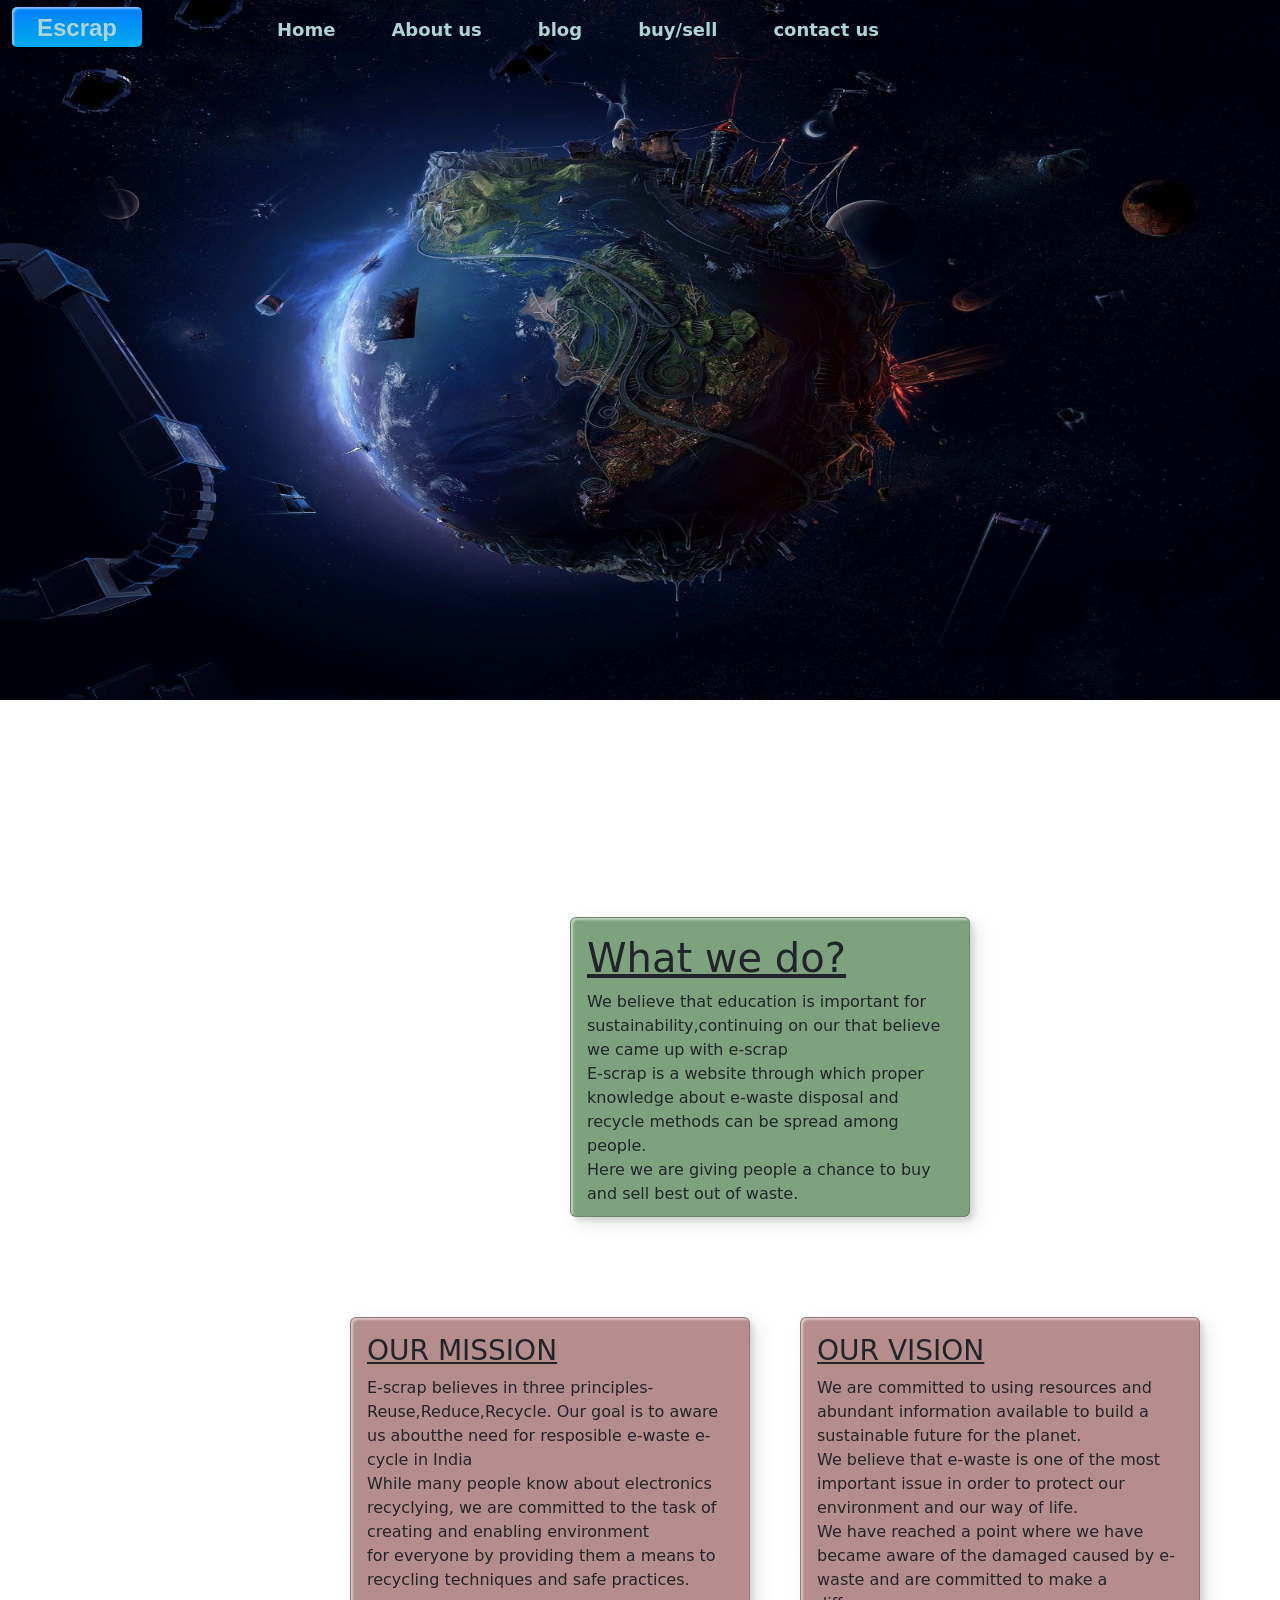
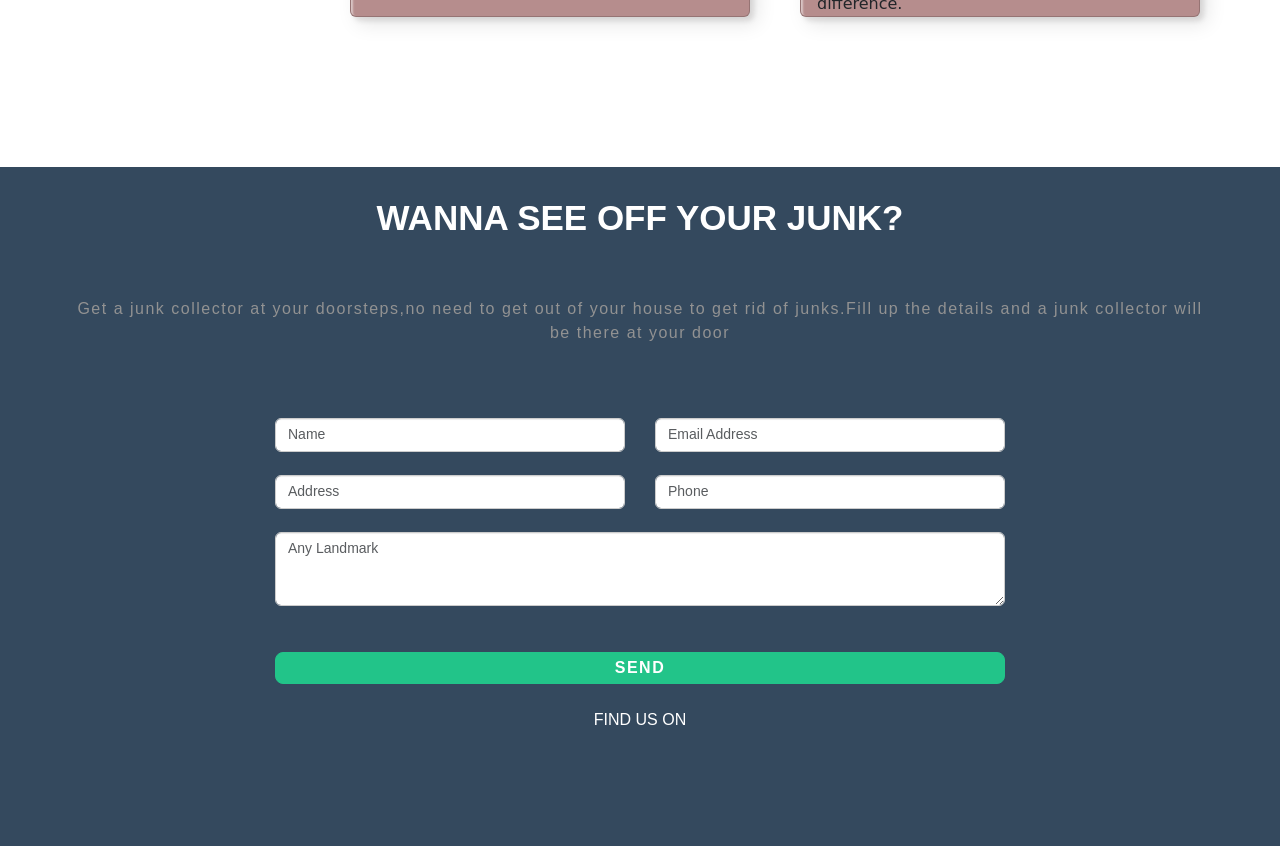
<file: aboutus.html>
<!DOCTYPE html>
<html lang="en">
  <head>
    <meta charset="UTF-8" />
    <meta http-equiv="X-UA-Compatible" content="IE=edge" />
    <meta name="viewport" content="width=device-width, initial-scale=1.0" />
    <link
      href="https://cdn.jsdelivr.net/npm/bootstrap@5.3.0-alpha1/dist/css/bootstrap.min.css"
      rel="stylesheet"
      integrity="sha384-GLhlTQ8iRABdZLl6O3oVMWSktQOp6b7In1Zl3/Jr59b6EGGoI1aFkw7cmDA6j6gD"
      crossorigin="anonymous"
    />
    <link href="aboutus.css" rel="stylesheet" />
    <title>aboutus</title>
  </head>
  <body>
    <div>
      <img src="ewastepro5.jpeg" class="img" />
      <nav class="navbar navbar-expand-lg" id="navigation">
        <div class="container-fluid">
          <a class="navbar-brand" href="#"
            ><button
              class="custom-btn btn-3"
              style="color: rgb(174, 213, 213)"
              id="scrap"
            >
              <b>Escrap</b>
            </button></a
          >
          <button
            class="navbar-toggler"
            type="button"
            data-bs-toggle="collapse"
            data-bs-target="#navbarSupportedContent"
            aria-controls="navbarSupportedContent"
            aria-expanded="false"
            aria-label="Toggle navigation"
          >
            <span class="navbar-toggler-icon"></span>
          </button>
          <div class="collapse navbar-collapse" id="navbarSupportedContent">
            <ul class="navbar-nav me-auto mb-2 mb-lg-0">
              <li class="nav-item">
                <a
                  class="nav-link active"
                  aria-current="page"
                  href="home.html"
                  style="color: rgb(174, 213, 213)"
                  id="home"
                  ><b>Home</b></a
                >
              </li>
              <li class="nav-item">
                <a
                  class="nav-link"
                  href="aboutus.html"
                  style="color: rgb(174, 213, 213)"
                  id="about"
                  ><b>About us</b></a
                >
              </li>
              <li class="nav-item">
                <a
                  class="nav-link active"
                  href="blog.html"
                  style="color: rgb(174, 213, 213)"
                  id="blog"
                  ><b>blog</b></a
                >
              </li>
              <li class="nav-item">
                <a
                  class="nav-link active"
                  href="buy.html"
                  style="color: rgb(174, 213, 213)"
                  id="buy"
                  ><b>buy/sell</b></a
                >
              </li>
              <li class="nav-item">
                <a
                  class="nav-link active"
                  href="index.html"
                  style="color: rgb(174, 213, 213)"
                  id="contact"
                  ><b>contact us</b></a
                >
              </li>
            </ul>
          </div>
        </div>
      </nav>
    </div>

    <div class="card" id="card1">
      <div class="card-body">
        <h1><u>What we do?</u></h1>
        We believe that education is important for sustainability,continuing on
        our that believe we came up with e-scrap <br />
        E-scrap is a website through which proper knowledge about e-waste
        disposal and recycle methods can be spread among people.
        <br />
        Here we are giving people a chance to buy and sell best out of waste.
      </div>
    </div>

    <div class="card" id="card2">
      <div class="card-body">
        <h3><u>OUR MISSION</u></h3>
        E-scrap believes in three principles- Reuse,Reduce,Recycle. Our goal is
        to aware us aboutthe need for resposible e-waste e-cycle in India<br />
        While many people know about electronics recyclying, we are committed to
        the task of creating and enabling environment
        <br />
        for everyone by providing them a means to recycling techniques and safe
        practices.
      </div>
    </div>

    <div class="card" id="card3">
      <div class="card-body">
        <h3><u> OUR VISION</u></h3>
        We are committed to using resources and abundant information available
        to build a sustainable future for the planet.<br />
        We believe that e-waste is one of the most important issue in order to
        protect our environment and our way of life.<br />
        We have reached a point where we have became aware of the damaged caused
        by e-waste and are committed to make a difference.
      </div>
    </div>
    <div class="wrapper">
      <span></span>
      <span></span>
      <span></span>
      <span></span>
      <span></span>
      <span></span>
      <span></span>
      <span></span>
      <span></span>
      <span></span>
    </div>
    <footer>
      <section class="contact">
        <div class="layout">
          <div class="text-center">
            <h1 class="section-title">Wanna see off your junk?</h1>
            <p>
              Get a junk collector at your doorsteps,no need to get out of your
              house to get rid of junks.Fill up the details and a junk collector
              will be there at your door
            </p>
          </div>
          <div class="grid-8 form">
            <form
              action="php/email.php"
              method="post"
              id="contact_form"
              name="contactForm"
            >
              <div class="form-inline clearfix">
                <div class="form-group grid-6">
                  <input
                    type="text"
                    placeholder="name"
                    id="exampleInputName"
                    name="name"
                    class="form-control"
                  />
                </div>
                <div class="form-group grid-6">
                  <input
                    type="email"
                    placeholder="email address"
                    id="exampleInputEmail"
                    name="email"
                    class="form-control"
                  />
                </div>
                <div class="form-group grid-6">
                  <input
                    type="text"
                    placeholder="address"
                    id="exampleInputaddress"
                    name="subject"
                    class="form-control"
                  />
                </div>
                <div class="form-group grid-6">
                  <input
                    type="text"
                    placeholder="phone"
                    id="exampleInputphone"
                    name="phone"
                    class="form-control"
                  />
                </div>
                <div class="form-group grid-12">
                  <textarea
                    placeholder="Any landmark"
                    id="exampleInputMessage"
                    rows="3"
                    name="landmark"
                    class="form-control"
                  ></textarea>
                </div>
              </div>
              <div class="form-group">
                <div style="display: none" class="success" id="mail_success">
                  Your message has been sent successfully.
                </div>
                <!-- success message -->
                <div style="display: none" class="error" id="mail_fail">
                  Sorry, error occured this time sending your message.
                </div>
                <!-- error message -->
              </div>
              <div id="submit" class="form-group grid-12">
                <input
                  type="submit"
                  value="send"
                  class="btn btn-lg costom-btn"
                  id="send_message"
                />
              </div>
            </form>
          </div>
          <!-- /.col-xs-12 .col-sm-offset-2 .col-sm-8 -->
          <div class="grid-12">
            <div class="icon-text">
              <span>find us on</span>
            </div>
            <!-- /.icon-text -->
            <div class="icon-holder">
              <ul>
                <li>
                  <a target="_blank" href="#"><i class="fa fa-facebook"></i></a>
                </li>
                <li>
                  <a target="_blank" href="#"
                    ><i class="fa fa-google-plus"></i
                  ></a>
                </li>
                <li>
                  <a target="_blank" href="#"><i class="fa fa-twitter"></i></a>
                </li>
                <li>
                  <a target="_blank" href="#"><i class="fa fa-behance"></i></a>
                </li>
                <li>
                  <a target="_blank" href="#"><i class="fa fa-linkedin"></i></a>
                </li>
              </ul>
            </div>
            <!-- /.icon-holder -->
          </div>
          <!-- /.col-xs-12 -->
        </div>
      </section>
    </footer>
    <script
      src="https://cdn.jsdelivr.net/npm/@popperjs/core@2.11.6/dist/umd/popper.min.js"
      integrity="sha384-oBqDVmMz9ATKxIep9tiCxS/Z9fNfEXiDAYTujMAeBAsjFuCZSmKbSSUnQlmh/jp3"
      crossorigin="anonymous"
    ></script>
    <script
      src="https://cdn.jsdelivr.net/npm/bootstrap@5.3.0-alpha1/dist/js/bootstrap.min.js"
      integrity="sha384-mQ93GR66B00ZXjt0YO5KlohRA5SY2XofN4zfuZxLkoj1gXtW8ANNCe9d5Y3eG5eD"
      crossorigin="anonymous"
    ></script>
  </body>
</html>
</file>
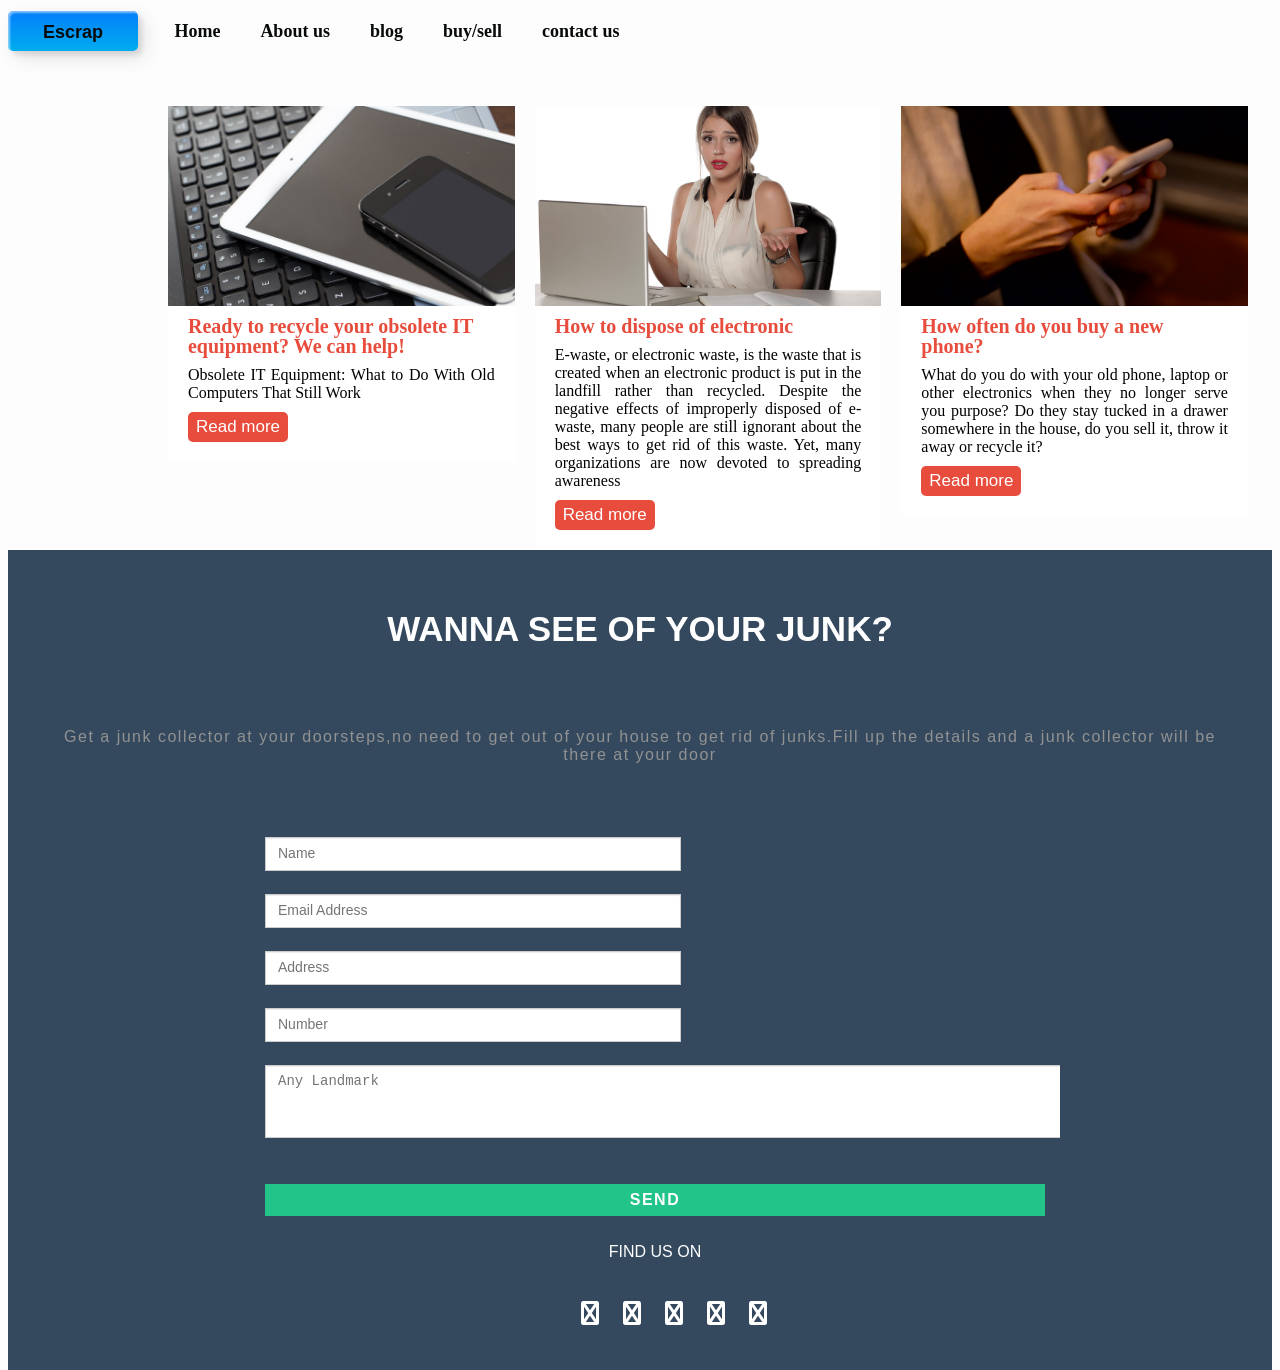
<file: blog.html>
<!DOCTYPE html>
<html lang="en" dir="ltr">
  <head>
    <meta charset="utf-8" />

    <link rel="stylesheet" href="blog.css" />
    <script src="https://code.jquery.com/jquery-3.5.1.js"></script>
    <script src="https://cdnjs.cloudflare.com/ajax/libs/OwlCarousel2/2.3.4/owl.carousel.min.js"></script>
    <link
      rel="stylesheet"
      href="https://cdnjs.cloudflare.com/ajax/libs/OwlCarousel2/2.3.4/assets/owl.carousel.min.css"
    />
    <link
      rel="stylesheet"
      href="https://cdnjs.cloudflare.com/ajax/libs/font-awesome/6.1.2/css/all.min.css"
      integrity="sha512-1sCRPdkRXhBV2PBLUdRb4tMg1w2YPf37qatUFeS7zlBy7jJI8Lf4VHwWfZZfpXtYSLy85pkm9GaYVYMfw5BC1A=="
      crossorigin="anonymous"
      referrerpolicy="no-referrer"
    />
    <link rel="stylesheet" href="blog.css" />
  </head>
        <div >
          <nav class="navbar navbar-expand-lg" id="navigation">
            <nav class="container-fluid">
              <a class="navbar-brand" href="#"
                ><button
                  class="custom-btn btn-3"
                  style="color: rgb(7, 10, 10)"
                  id="scrap"
                >
                  <b>Escrap</b>
                </button></a
              >
              </nav>
            <nav class="navbar navbar-expand-lg" id="navigation2"></nav>
              <div class="collapse navbar-collapse" id="navbarSupportedContent">
                <ul class="navbar-nav me-auto mb-2 mb-lg-0">
                  <li class="nav-item">
                    <a
                      class="nav-link active"
                      aria-current="page"
                      href="home.html"
                      style="color: rgb(7, 10, 10)"
                      id="home"
                      ><b>Home</b></a
                    >
                  </li>
                  <li class="nav-item">
                    <a
                      class="nav-link"
                      href="aboutus.html"
                      style="color: rgb(7, 10, 10)"
                      id="about"
                      ><b>About us</b></a
                    >
                  </li>
                  <li class="nav-item">
                    <a
                      class="nav-link active"
                      href="blog.html"
                      style="color: rgb(7, 10, 10)"
                      id="blog"
                      ><b>blog</b></a
                    >
                  </li>
                  <li class="nav-item">
                    <a
                      class="nav-link active"
                      href="buy.html"
                      style="color: rgb(7, 10, 10)"
                      id="buy"
                      ><b>buy/sell</b></a
                    >
                  </li>
                  <li class="nav-item">
                    <a
                      class="nav-link active"
                      href="index.html"
                      style="color: rgb(7, 10, 10)"
                      id="contact"
                      ><b>contact us</b></a
                    >
                  </li>
                </ul>
              </div>
            </div>
          </nav>
        </div>
        <div class="slider owl-carousel" id="blogcards">
          <div class="card">
            <div class="img">
              <img src="ewastepro15.jpg" alt="" />
            </div>
            <div class="content">
              
              <div class="sub-title">Ready to recycle your obsolete IT equipment? We can help!</div>
              <p>
                Obsolete IT Equipment: What to Do With Old Computers That Still Work

              </p>
              <div class="btn">
                <a href="https://www.ewaste1.com/recycle-old-computers-still-work/"><button>Read more</button></a>
              </div>
            </div>
          </div>
          <div class="card">
            <div class="img">
              <img src="ewastepro16.jpg" alt="" />
            </div>
            <div class="content">
              <div class="sub-title">How to dispose of electronic</div>
              <p>
                E-waste, or electronic waste, is the waste that is created when an electronic product is put in the landfill rather than recycled. Despite the negative effects of improperly disposed of e-waste, many people are still ignorant about the best ways to get rid of this waste. Yet, many organizations are now devoted to spreading awareness 
              </p>
              <div class="btn">
                <a href="https://gerecycle.com/where-to-dispose-of-electronics-when-you-have-no-clue-what-to-do/"><button>Read more</button></a>
              </div>
            </div>
          </div>
          <div class="card">
            <div class="img">
              <img src="ewastepro17.png" alt="" />
            </div>
            <div class="content">
              <div class="sub-title">How often do you buy a new phone?</div>
              <p>
                What do you do with your old phone, laptop or other electronics when they no longer serve you purpose? Do they stay tucked in a drawer somewhere in the house, do you sell it, throw it away or recycle it?
              </p>
              <div class="btn">
                <a href="https://www.goclimate.com/blog/e-waste/"><button>Read more</button></a>
              </div>
            </div>
          </div>
        </div>
        <script>
          $(".slider").owlCarousel({
            loop: true,
            autoplay: true,
            autoplayTimeout: 2000, //2000ms = 2s;
            autoplayHoverPause: true,
          });
        </script>
    <div class="wrapper">
      <span></span>
      <span></span>
      <span></span>
      <span></span>
      <span></span>
      <span></span>
      <span></span>
      <span></span>
      <span></span>
      <span></span>
    </div>
    <footer>
      <section class="contact">
      <div class="layout">	 
            <div class="text-center">
              <h1 class="section-title">Wanna see of your junk?</h1>
              <p>Get a junk collector at your doorsteps,no need to get out of your house to get rid of junks.Fill up the details and a junk collector will be there at your door</p>
            </div>
            <div class="grid-8 form">
              <form action="php/email.php" method="post" id="contact_form" name="contactForm">
                <div class="form-inline clearfix">
                  <div class="form-group grid-6 ">
                    <input type="text" placeholder="name" id="exampleInputName" name="name" class="form-control">
                  </div>
                  <div class="form-group grid-6">
                    <input type="email" placeholder="email address" id="exampleInputEmail" name="email" class="form-control">
                  </div>
                  <div class="form-group grid-6">
                    <input type="text" placeholder="address" id="exampleInputsaddress" name="address" class="form-control">
                  </div>
                  <div class="form-group grid-6">
                    <input type="text" placeholder="number" id="exampleInputnumber" name="phone number" class="form-control">
                  </div>
                  <div class="form-group grid-12">
                    <textarea placeholder="any landmark" id="exampleInputMessage" rows="3" name="any landmark?" class="form-control"></textarea>
                  </div>
                </div>
                <div class="form-group">
                  <div style="display:none;" class="success" id="mail_success">Your message has been sent successfully.
                  </div><!-- success message -->
                  <div style="display:none;" class="error" id="mail_fail"> Sorry, error occured this time sending your message.
                  </div><!-- error message -->
                </div>
                <div id="submit" class="form-group grid-12">
                  <input type="submit" value="send" class="btn  btn-lg costom-btn" id="send_message">
                </div>
              </form>
            </div> <!-- /.col-xs-12 .col-sm-offset-2 .col-sm-8 -->
            <div class="grid-12">       
              <div class="icon-text">
                <span>find us on</span>
              </div><!-- /.icon-text -->
              <div class="icon-holder">
                <ul>
                  <li><a target="_blank" href="#"><i class="fa fa-facebook"></i></a></li>
                  <li><a target="_blank" href="#"><i class="fa fa-google-plus"></i></a></li>
                  <li><a target="_blank" href="#"><i class="fa fa-twitter"></i></a></li>
                  <li><a target="_blank" href="#"><i class="fa fa-behance"></i></a></li>
                  <li><a target="_blank" href="#"><i class="fa fa-linkedin"></i></a></li>
                </ul>
              </div><!-- /.icon-holder -->
            </div><!-- /.col-xs-12 -->     
      </div>	
    </section>	
    </footer>
  </body>
</html>
</file>
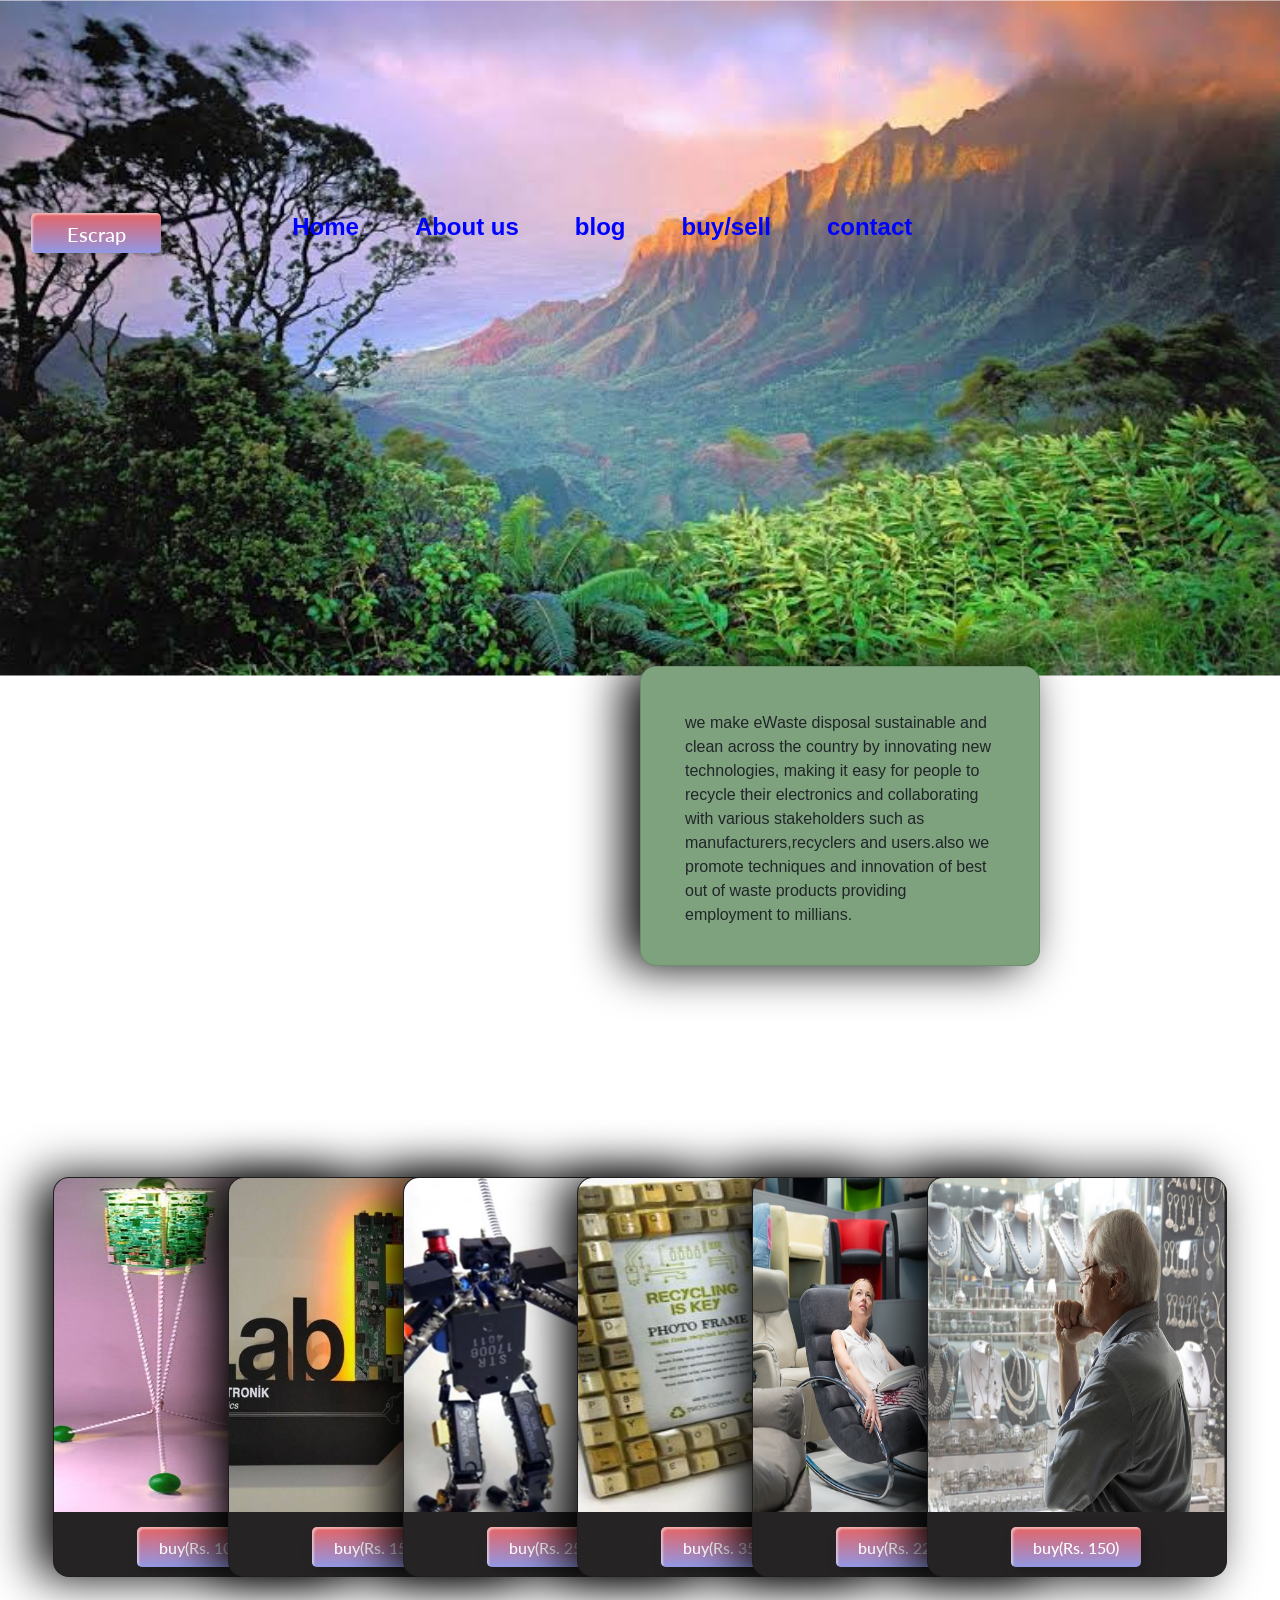
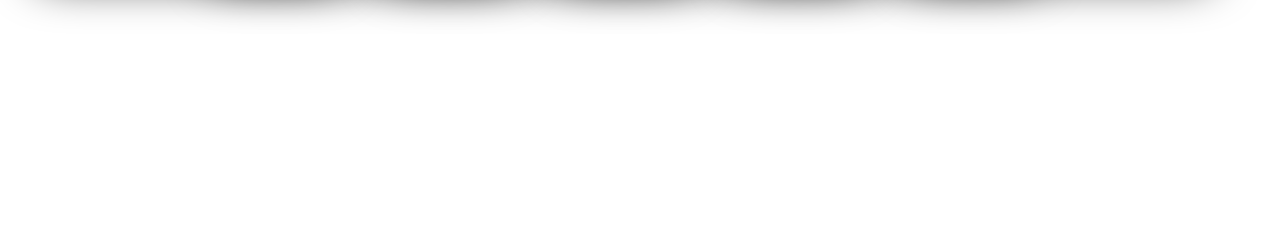
<file: buy.html>
<!DOCTYPE html>
<html>
  <head>
    <meta charset="utf-8" />
    <meta name="viewport" content="width=device-width, initial-scale=1" />
    <title>Escrap home</title>
    <link
      rel="stylesheet"
      href="https://stackpath.bootstrapcdn.com/bootstrap/4.3.1/css/bootstrap.min.css"
      integrity="sha384-ggOyR0iXCbMQv3Xipma34MD+dH/1fQ784/j6cY/iJTQUOhcWr7x9JvoRxT2MZw1T"
      crossorigin="anonymous"
    />
    <link rel="stylesheet" type="text/css" href="buy.css" />
    <link
      href="https://fonts.googleapis.com/css2?family=Lato&display=swap"
      rel="stylesheet"
    />
    <link
      href="https://fonts.googleapis.com/css2?family=Lato&display=swap"
      rel="stylesheet"
    />
    <link
      href="https://fonts.googleapis.com/css2?family=Lato&display=swap"
      rel="stylesheet"
    />

    <link
      href="https://fonts.googleapis.com/css?family=Open+Sans:400,300,600"
      rel="stylesheet"
    />
    <link
      href="https://fonts.googleapis.com/css?family=Open+Sans:400,300,600"
      rel="stylesheet"
    />
    <link
      href="https://unpkg.com/swiper/swiper-bundle.min.css"
      rel="stylesheet"
    />

    <script
      src="https://cdn.jsdelivr.net/npm/@popperjs/core@2.11.6/dist/umd/popper.min.js"
      integrity="sha384-oBqDVmMz9ATKxIep9tiCxS/Z9fNfEXiDAYTujMAeBAsjFuCZSmKbSSUnQlmh/jp3"
      crossorigin="anonymous"
    ></script>
    <script src="buy.js"></script>
    <script src="https://unpkg.com/swiper/swiper-bundle.min.js"></script>
    <script
      src="https://cdn.jsdelivr.net/npm/bootstrap@5.3.0-alpha1/dist/js/bootstrap.min.js"
      integrity="sha384-mQ93GR66B00ZXjt0YO5KlohRA5SY2XofN4zfuZxLkoj1gXtW8ANNCe9d5Y3eG5eD"
      crossorigin="anonymous"
    ></script>
    <style>
      ul {
        margin: 0 10%;
        padding: -10px 0px 10px 100px;
        display: flex;
      }

      ul li {
        list-style: none;
        padding: 10px 20px;
      }

      ul li a {
        text-decoration: none;
        font-size: 24px;
        font-weight: bold;
        color: blue;
        position: relative;
        margin: -20px;
        margin-right: 20px;
      }
      ul li a:hover {
        background: linear-gradient(45deg, red, blue);
        border-radius: 5px;
      }

      ul li a::before {
        content: "";
        width: 0px;
        height: 10px;
        background: black;
        position: absolute;
        top: 100%;
        left: 0;
        transition: 0.5s;
      }

      ul li a:hover::before {
        width: 50%;
        transform: translateX(100%);
      }
      .navbar-nav {
        height: 45px;
      }
      .d-flex input {
        margin-top: 15px;
      }
      .btn-outline-success {
        margin-top: 15px;
      }
    </style>
  </head>
  <body>
    <div class="banner">
      <div class="content">
        <h2>
          Animated <br />
          <b>background</b>
        </h2>
      </div>
    </div>
    <header class="header-section">
      <div class="banner-1">
        <img src="ewastepro9.jpeg" />
      </div>
    </header>
    <nav class="navbar navbar-expand-lg bg-body-tertiary" id="navigation">
      <div class="container-fluid">
        <a class="navbar-brand" href="#"
          ><button class="custom-btn btn-3">Escrap</button></a
        >
        <button
          class="navbar-toggler"
          type="button"
          data-bs-toggle="collapse"
          data-bs-target="#navbarSupportedContent"
          aria-controls="navbarSupportedContent"
          aria-expanded="false"
          aria-label="Toggle navigation"
        >
          <span class="navbar-toggler-icon"></span>
        </button>
        <div class="collapse navbar-collapse" id="navbarSupportedContent">
          <ul class="navbar-nav me-auto mb-2 mb-lg-0">
            <li class="nav-item">
              <a class="nav-link active" aria-current="page" href="home.html"
                >Home</a
              >
            </li>
            <li class="nav-item">
              <a class="nav-link" href="aboutus.html">About us</a>
            </li>
            <li class="nav-item">
              <a class="nav-link active" href="blog.html">blog</a>
            </li>
            <li class="nav-item">
              <a class="nav-link active" href="buy.html">buy/sell</a>
            </li>
            <li class="nav-item">
              <a class="nav-link active" href="index.html">contact</a>
            </li>
          </ul>
        </div>
      </div>
    </nav>

    <div class="card" id="card4">
      <div class="card-body">
        <p class="para">
          we make eWaste disposal sustainable and clean across the country by
          innovating new technologies, making it easy for people to recycle
          their electronics and collaborating with various stakeholders such as
          manufacturers,recyclers and users.also we promote techniques and
          innovation of best out of waste products providing employment to
          millians.
        </p>
      </div>
    </div>

    <div class="wrapper">
      <span></span>
      <span></span>
      <span></span>
      <span></span>
      <span></span>
      <span></span>
      <span></span>
      <span></span>
      <span></span>
      <span></span>
    </div>
    <footer>
      <section class="card-list">
        <article class="card">
          <header class="card-header">
            <img src="ewastepro2.jpeg" />
          </header>

          <div class="card-author">
            <a href="register.html"
              ><button class="custom-btn btn-3">buy(Rs. 100)</button></a
            >
          </div>
        </article>

        <article class="card">
          <header class="card-header">
            <img src="ewastepro3.jpeg" />
          </header>

          <div class="card-author">
            <a href="register.html"
              ><button class="custom-btn btn-3">buy(Rs. 150)</button></a
            >
          </div>
        </article>

        <article class="card">
          <header class="card-header">
            <img src="ewastepro11.jpeg" />
          </header>

          <div class="card-author">
            <a href="register.html"
              ><button class="custom-btn btn-3">buy(Rs. 250)</button></a
            >
          </div>
        </article>

        <article class="card">
          <header class="card-header">
            <img src="ewastepro-1.jpg" />
          </header>

          <div class="card-author">
            <a href="register.html"
              ><button class="custom-btn btn-3">buy(Rs. 350)</button></a
            >
          </div>
        </article>

        <article class="card">
          <header class="card-header">
            <img src="chair.jpeg" />
          </header>

          <div class="card-author">
            <a href="register.html"
              ><button class="custom-btn btn-3">buy(Rs. 220)</button></a
            >
          </div>
        </article>

        <article class="card">
          <header class="card-header">
            <img src="jewellery.jpeg" />
          </header>

          <div class="card-author">
            <a href="register.html"
              ><button class="custom-btn btn-3">buy(Rs. 150)</button></a
            >
          </div>
        </article>
      </section>
    </footer>
  </body>
</html>
</file>
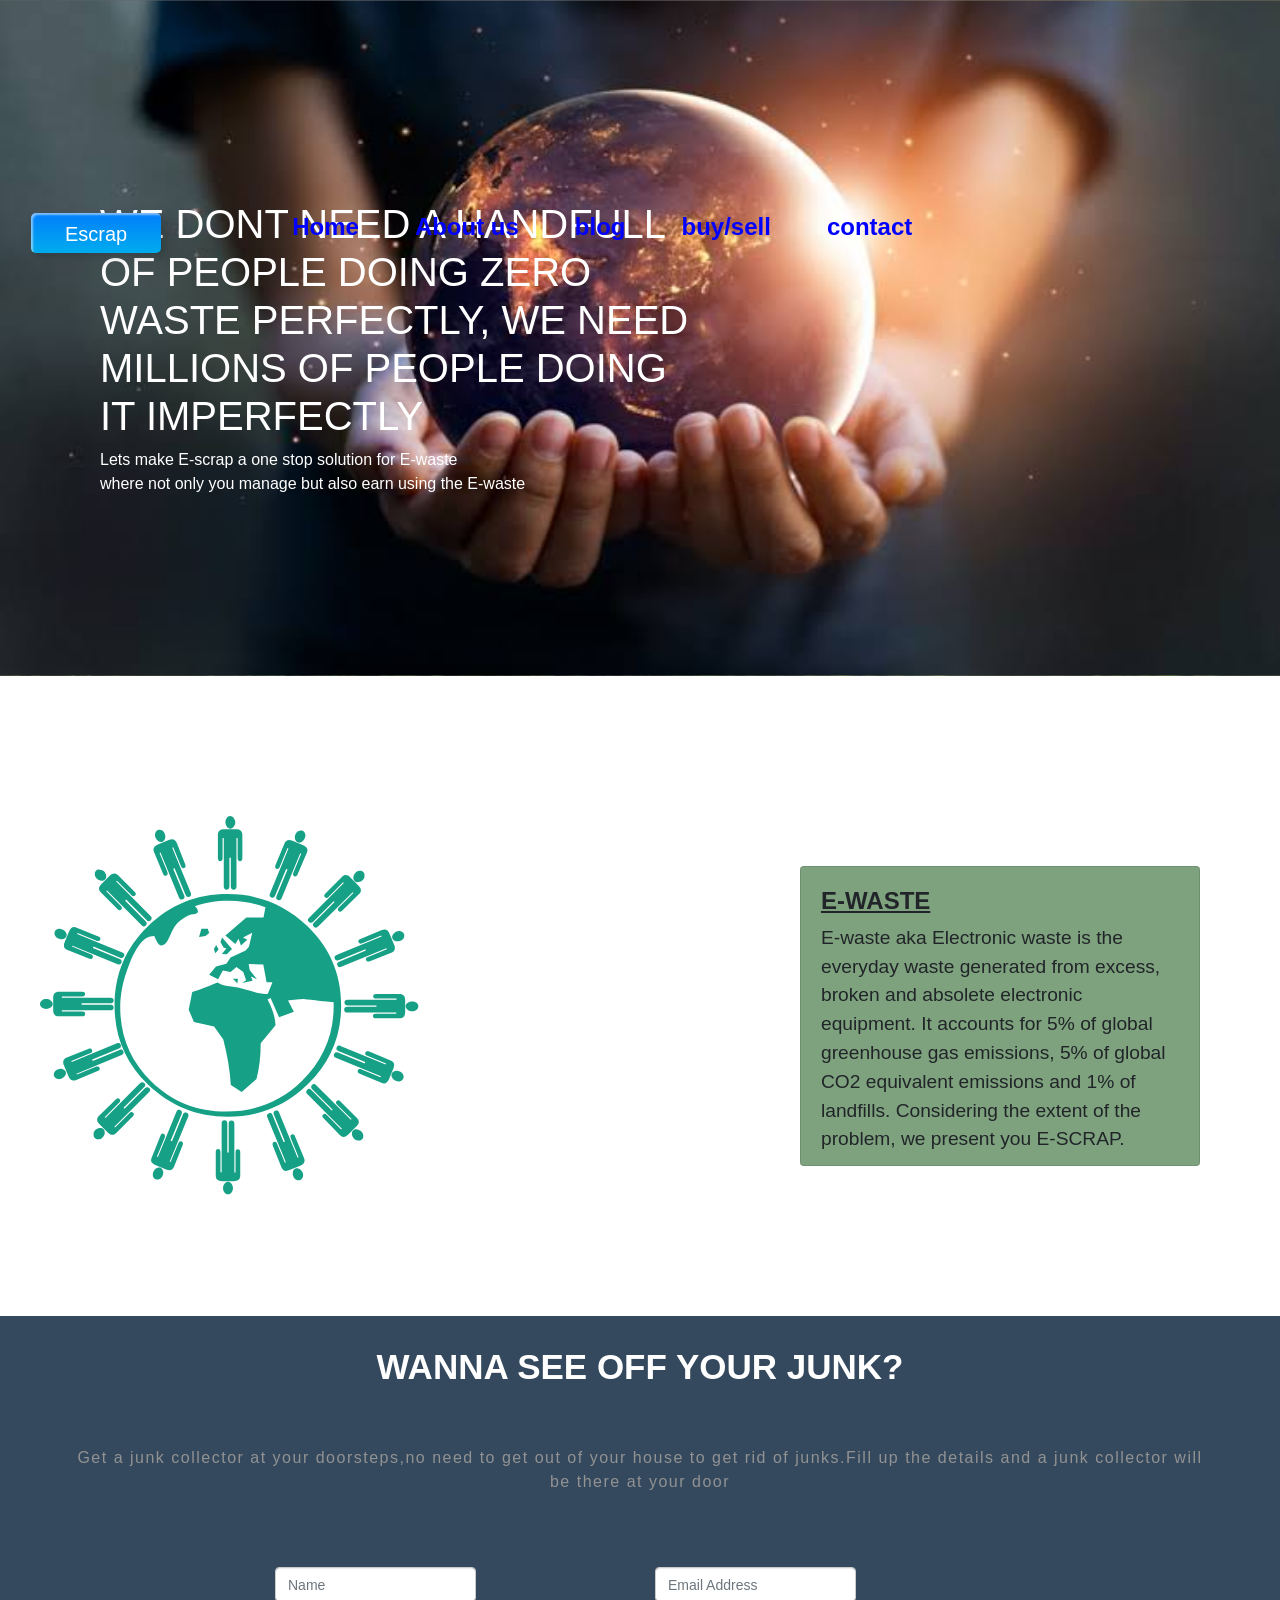
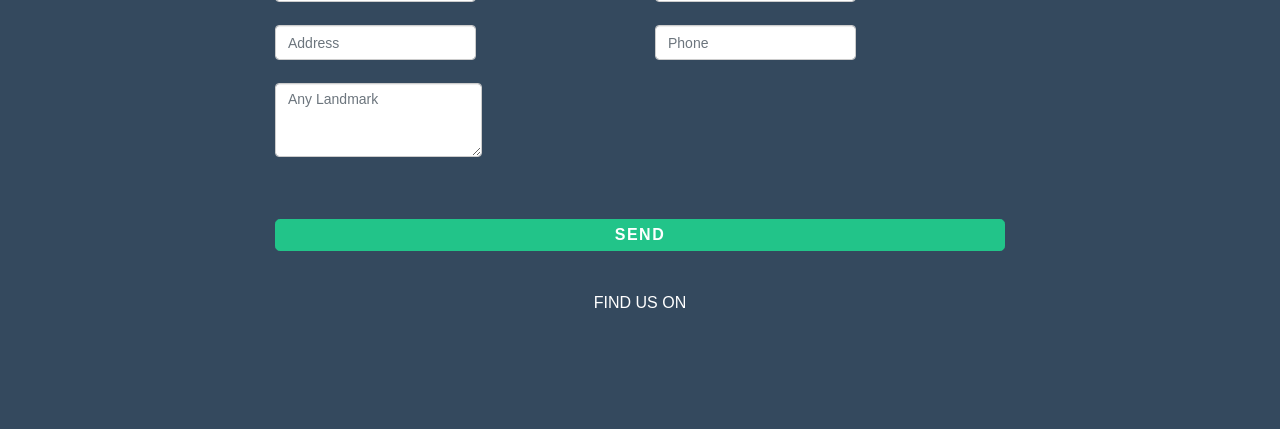
<file: home.html>
<!DOCTYPE html>
<html>
  <head>
    <meta charset="utf-8" />
    <meta name="viewport" content="width=device-width, initial-scale=1" />
    <title>Escrap home</title>
    <link
      rel="stylesheet"
      href="https://stackpath.bootstrapcdn.com/bootstrap/4.3.1/css/bootstrap.min.css"
      integrity="sha384-ggOyR0iXCbMQv3Xipma34MD+dH/1fQ784/j6cY/iJTQUOhcWr7x9JvoRxT2MZw1T"
      crossorigin="anonymous"
    />
    <link rel="stylesheet" type="text/css" href="home.css" />
  </head>
  <body>
    <div class="banner">
      <div class="content">
        <h2>
          Animated <br />
          <b>background</b>
        </h2>
      </div>
    </div>
    <header class="header-section">
      <div class="banner-1">
        <img src="ewastepro7.jpeg" />

        <div class="text-box">
          <h1>ONE STEP CLOSER TO A SUSTAINABLE WORLD</h1>

          <p>A more sustainable world starts with us, one gadget at a time</p>
        </div>
      </div>
      <div class="banner-2">
        <img src="ewastepro6.jpeg" />
        <div class="text-box">
          <h1>
            THE BIGGEST PROBLEM OF E-WASTE REQUIRES ONLY A VERY SMALL SOLUTION
          </h1>

          <p>
            It is estimated that the world is predicted to produce 75 metric
            tonnes of e-waste by 2030
            <q><b>Do your bit and start recycling today</b> </q>
          </p>
        </div>
      </div>
      <div class="banner-3">
        <a href="https://en.wikipedia.org/wiki/Electronic_waste"
          ><img src="ewastepro8.jpeg"
        /></a>
        <div class="text-box">
          <h1>
            WE DONT NEED A HANDFULL OF PEOPLE DOING ZERO WASTE PERFECTLY, WE
            NEED MILLIONS OF PEOPLE DOING IT IMPERFECTLY
          </h1>

          <p>
            Lets make E-scrap a one stop solution for E-waste<br />
            where not only you manage but also earn using the E-waste
          </p>
        </div>
      </div>
    </header>
    <nav class="navbar navbar-expand-lg bg-body-tertiary" id="navigation">
      <div class="container-fluid">
        <a class="navbar-brand" href="#"
          ><button class="custom-btn btn-3">Escrap</button></a
        >
        <button
          class="navbar-toggler"
          type="button"
          data-bs-toggle="collapse"
          data-bs-target="#navbarSupportedContent"
          aria-controls="navbarSupportedContent"
          aria-expanded="false"
          aria-label="Toggle navigation"
        >
          <span class="navbar-toggler-icon"></span>
        </button>
        <div class="collapse navbar-collapse" id="navbarSupportedContent">
          <ul class="navbar-nav me-auto mb-2 mb-lg-0">
            <li class="nav-item">
              <a class="nav-link active" aria-current="page" href="home.html"
                >Home</a
              >
            </li>
            <li class="nav-item">
              <a class="nav-link" href="aboutus.html">About us</a>
            </li>
            <li class="nav-item">
              <a class="nav-link active" href="blog.html">blog</a>
            </li>
            <li class="nav-item">
              <a class="nav-link active" href="buy.html">buy/sell</a>
            </li>
            <li class="nav-item">
              <a class="nav-link active" href="index.html">contact</a>
            </li>
          </ul>
        </div>
      </div>
    </nav>
    <div class="card" id="card4">
      <div class="card-body">
        <h4>
          <u><b>E-WASTE</b></u>
        </h4>
        <p class="para">
          E-waste aka Electronic waste is the everyday waste generated from
          excess, broken and absolete electronic equipment. It accounts for 5%
          of global greenhouse gas emissions, 5% of global CO2 equivalent
          emissions and 1% of landfills. Considering the extent of the problem,
          we present you E-SCRAP.
        </p>
      </div>
    </div>
    <div class="wrapper">
      <span></span>
      <span></span>
      <span></span>
      <span></span>
      <span></span>
      <span></span>
      <span></span>
      <span></span>
      <span></span>
      <span></span>
    </div>
    <footer>
      <div class="container-earth" id="earth">
        <svg
          version="1.1"
          viewBox="0 0 170 170"
          class="svg-earth"
          preserveAspectRatio="xMinYMin meet"
        >
          <g>
            <path
              class="svg-globe"
              d="M128,80.5c0,13.2-4.7,24.3-14.2,33.5s-20.8,13.8-34,13.8s-24.5-4.6-34-13.8S31.7,93.7,31.7,80.5s4.7-24.4,14.2-33.6 c9.4-9.2,20.7-13.7,33.9-13.7s24.5,4.6,33.9,13.7C123.3,56.2,128,67.4,128,80.5z M124.8,80.9v-1.7c-8.6-0.9-12.9-1.4-12.9-1.4 c-0.2,0-2.4,0.2-6.5,0.6l2.5,4.8l-6.3,2.3l-3.6-8.2L96.7,78c2.1,3.8,3.2,7.4,3.4,10.9c-2.1,2.5-4.2,5.1-6.3,7.7 c0,5.6-0.6,10.7-1.8,15.2l-6.3,5.5l-4.6-3c-0.4-6.4-1.5-12.8-3.2-19.3L74,89.5l-8.6-2l-2.2-5.2l1.5-7.5c2.5-0.7,6.1-2.1,10.8-4 c1.1,0.8,2.5,1.3,4.2,1.5c1.5,0.2,2.9,0.4,4.4,0.6c0,0,2.1,0.6,6.3,1.7c2.4,0.7,4.6,1,6.4,1.1l2-5h-2.5l-1.4-7.6l-6.2-0.2l0.4,2.5
        l3.1,4l-2.5-1.2l0.6,1.8l-4.4,1l1.7-1.2l-1.2-3.5l-2.9-2.1L81,66.3l-3.3-0.6l-2,3.7l-3.8-1.9l2.9-3.5l4.4-1.2l1.8-2.7l6.4-2.9
        l1.4-1.6l1.4-6l-3.9,2l1.8,1L85.4,55l-1-2.8l-1.4,2.2l-4.2-3.6l8.9-7.7h7.3l0.8-4.3C91,37,85.9,36,80.5,36
        c-5.9,0-10.8,0.8-14.7,2.4c0.9,0.7,1.3,1.5,1.3,2.3c0,0.4-0.4,0.7-1.2,0.9c-0.6,0.1-1.1,0.2-1.7,0.3c-1.6,0.5-3.1,1.4-4.7,2.6
        s-3.1,3.5-4.4,6.7C54,53.7,52.9,55,51.6,55c-0.8,0-1.5-0.7-2.1-2c-0.6-1.3-0.9-2-1-2c-1.2,0-2.3,0.3-3.3,0.9
        c-2.7,1.8-5.2,5.7-7.5,11.7c-2.4,6.2-3.6,12.1-3.6,17.7c0,12.4,4.4,22.9,13.2,31.5s19.5,12.8,31.9,12.8s23.2-4.3,32.1-13
        S124.8,93.3,124.8,80.9z M71.9,49.7L70.3,51l-2.7,0.4l1-3.5h2.7L71.9,49.7z M75.9,56.7l-1.4,1.6l-0.6-1.8l1-1.7L75.9,56.7z
        M81.6,56.5l-2.2,2.3l-2.1-0.2l1.9-2.3l-1.2-0.4l-1.3-2.4l0.7-1.9L81.6,56.5z M84.1,69.2l-0.2,2l-1.9-2H84.1z"
            />
          </g>
          <g>
            <path
              class="svg-man-01"
              d="M86,17.9c0,0.9-0.3,1.3-1,1.3s-1-0.4-1-1.3V9.3h-0.5V30c0,0.9-0.4,1.3-1.2,1.3s-1.2-0.4-1.2-1.3V17.7h-0.6V30
        c0,0.9-0.4,1.3-1.2,1.3s-1.2-0.4-1.2-1.3V9.3h-0.5v8.6c0,0.9-0.3,1.3-1,1.3c-0.7,0-1-0.4-1-1.3V8c0-1.6,0.9-2.4,2.7-2.4h5
        C85.1,5.6,86,6.4,86,8V17.9z M83,2.6c0,0.7-0.2,1.4-0.6,1.9s-0.9,0.9-1.5,0.9c-0.6,0-1.1-0.3-1.5-0.9s-0.6-1.2-0.6-1.9
        c0-0.7,0.2-1.3,0.6-1.8C79.7,0.3,80.2,0,80.8,0c0.6,0,1.1,0.3,1.5,0.8S83,1.9,83,2.6z"
            />
          </g>
          <g>
            <path
              class="svg-man-02"
              d="M109.5,24.8c-0.3,0.8-0.8,1.1-1.4,0.8c-0.6-0.3-0.7-0.8-0.4-1.6l3.3-8l-0.4-0.2l-7.9,19.2c-0.3,0.8-0.9,1-1.6,0.7
        c-0.7-0.3-0.9-0.9-0.6-1.6l4.7-11.4l-0.6-0.2l-4.7,11.4c-0.3,0.8-0.9,1-1.6,0.7c-0.7-0.3-0.9-0.9-0.6-1.6l7.9-19.2l-0.4-0.2l-3.3,8
        c-0.3,0.8-0.8,1.1-1.4,0.8c-0.6-0.3-0.7-0.8-0.4-1.6l3.8-9.1c0.6-1.5,1.7-1.9,3.4-1.2l4.6,1.9c1.6,0.7,2.2,1.8,1.5,3.2L109.5,24.8z
        M112.5,9.5c-0.3,0.7-0.7,1.2-1.3,1.5c-0.6,0.4-1.2,0.4-1.7,0.2c-0.5-0.2-0.9-0.7-1.1-1.4c-0.2-0.7-0.1-1.4,0.2-2
        c0.3-0.7,0.7-1.1,1.3-1.4c0.6-0.3,1.1-0.3,1.7-0.1c0.5,0.2,0.9,0.6,1.1,1.3S112.8,8.8,112.5,9.5z"
            />
          </g>
          <g>
            <path
              class="svg-man-03"
              d="M128.5,40.2c-0.6,0.6-1.1,0.7-1.6,0.2s-0.4-1,0.2-1.6l6.1-6.1l-0.3-0.3L118.2,47c-0.6,0.6-1.2,0.6-1.8,0.1
        c-0.6-0.6-0.6-1.2,0.1-1.8l8.7-8.7l-0.4-0.4l-8.7,8.7c-0.6,0.6-1.2,0.6-1.8,0.1c-0.6-0.6-0.6-1.2,0.1-1.8l14.7-14.7l-0.3-0.3
        l-6.1,6.1c-0.6,0.6-1.1,0.7-1.6,0.2s-0.4-1,0.2-1.6l7-7c1.1-1.1,2.3-1.1,3.6,0.2l3.5,3.5c1.3,1.3,1.3,2.5,0.2,3.6L128.5,40.2z
        M137.2,27.2c-0.5,0.5-1.1,0.8-1.8,0.9c-0.7,0.1-1.3,0-1.7-0.5s-0.6-1-0.5-1.7c0.1-0.7,0.4-1.3,0.9-1.8c0.5-0.5,1.1-0.8,1.7-0.8
        c0.6-0.1,1.2,0.1,1.6,0.5c0.4,0.4,0.6,0.9,0.5,1.6C138,26.1,137.7,26.7,137.2,27.2z"
            />
          </g>
          <g>
            <path
              class="svg-man-04"
              d="M140.2,61.7c-0.8,0.3-1.3,0.2-1.6-0.4c-0.3-0.6,0-1.1,0.8-1.4l8-3.3l-0.2-0.4l-19.2,7.9c-0.8,0.3-1.3,0.1-1.6-0.6
        c-0.3-0.7-0.1-1.3,0.7-1.6l11.4-4.7l-0.2-0.6l-11.4,4.7c-0.8,0.3-1.3,0.1-1.6-0.6c-0.3-0.7-0.1-1.3,0.7-1.6l19.2-7.9l-0.2-0.4
        l-8,3.3c-0.8,0.3-1.3,0.2-1.6-0.4s0-1.1,0.8-1.4l9.1-3.8c1.5-0.6,2.6-0.1,3.3,1.6l1.9,4.6c0.7,1.6,0.3,2.8-1.2,3.4L140.2,61.7z
        M153.2,53c-0.7,0.3-1.3,0.3-2,0.2c-0.7-0.2-1.1-0.5-1.4-1.1c-0.2-0.5-0.2-1.1,0.2-1.7c0.4-0.6,0.9-1,1.5-1.3
        c0.7-0.3,1.3-0.3,1.9-0.1c0.6,0.2,1,0.6,1.3,1.1c0.2,0.5,0.2,1.1-0.1,1.7C154.4,52.3,153.9,52.7,153.2,53z"
            />
          </g>
          <g>
            <path
              class="svg-man-05"
              d="M142.8,86c-0.9,0-1.3-0.3-1.3-1s0.4-1,1.3-1h8.6v-0.5h-20.8c-0.9,0-1.3-0.4-1.3-1.2s0.4-1.2,1.3-1.2H143v-0.6h-12.3
        c-0.9,0-1.3-0.4-1.3-1.2s0.4-1.2,1.3-1.2h20.8v-0.5h-8.6c-0.9,0-1.3-0.3-1.3-1c0-0.7,0.4-1,1.3-1h9.9c1.6,0,2.4,0.9,2.4,2.7v5
        c0,1.8-0.8,2.7-2.4,2.7H142.8z M158.2,83c-0.7,0-1.4-0.2-1.9-0.6s-0.9-0.9-0.9-1.5c0-0.6,0.3-1.1,0.9-1.5s1.2-0.6,1.9-0.6
        c0.7,0,1.3,0.2,1.8,0.6c0.5,0.4,0.8,0.9,0.8,1.5c0,0.6-0.3,1.1-0.8,1.5S158.9,83,158.2,83z"
            />
          </g>
          <g>
            <path
              class="svg-man-06"
              d="M135.9,109.5c-0.8-0.3-1.1-0.8-0.8-1.4s0.8-0.7,1.6-0.4l8,3.3l0.2-0.4l-19.2-7.9c-0.8-0.3-1-0.9-0.7-1.6s0.9-0.9,1.6-0.6
        l11.4,4.7l0.2-0.6l-11.4-4.7c-0.8-0.3-1-0.9-0.7-1.6c0.3-0.7,0.9-0.9,1.6-0.6l19.2,7.9l0.2-0.4l-8-3.3c-0.8-0.3-1.1-0.8-0.8-1.4
        c0.3-0.6,0.8-0.7,1.6-0.4l9.1,3.8c1.5,0.6,1.9,1.7,1.2,3.4l-1.9,4.6c-0.7,1.6-1.8,2.2-3.2,1.5L135.9,109.5z M151.2,112.5
        c-0.7-0.3-1.2-0.7-1.5-1.3c-0.4-0.6-0.4-1.2-0.2-1.7c0.2-0.5,0.7-0.9,1.4-1.1s1.4-0.1,2,0.2c0.7,0.3,1.1,0.7,1.4,1.3
        c0.3,0.6,0.3,1.1,0.1,1.7c-0.2,0.5-0.6,0.9-1.3,1.1S151.9,112.8,151.2,112.5z"
            />
          </g>
          <g>
            <path
              class="svg-man-07"
              d="M120.5,128.5c-0.6-0.6-0.7-1.1-0.2-1.6s1-0.4,1.6,0.2l6.1,6.1l0.3-0.3l-14.7-14.7c-0.6-0.6-0.6-1.2-0.1-1.8
        s1.2-0.6,1.8,0.1l8.7,8.7l0.4-0.4l-8.7-8.7c-0.6-0.6-0.6-1.2-0.1-1.8s1.2-0.6,1.8,0.1l14.7,14.7l0.3-0.3l-6.1-6.1
        c-0.6-0.6-0.7-1.1-0.2-1.6s1-0.4,1.6,0.2l7,7c1.1,1.1,1.1,2.3-0.2,3.6l-3.5,3.5c-1.3,1.3-2.5,1.3-3.6,0.2L120.5,128.5z
        M133.5,137.2c-0.5-0.5-0.8-1.1-0.9-1.8c-0.1-0.7,0-1.3,0.5-1.7c0.4-0.4,1-0.6,1.7-0.5c0.7,0.1,1.3,0.4,1.8,0.9
        c0.5,0.5,0.8,1.1,0.8,1.7c0.1,0.6-0.1,1.2-0.5,1.6c-0.4,0.4-0.9,0.6-1.6,0.5C134.6,138,134,137.7,133.5,137.2z"
            />
          </g>
          <g>
            <path
              class="svg-man-08"
              d="M99,140.2c-0.3-0.8-0.2-1.3,0.4-1.6s1.1,0,1.4,0.8l3.3,8l0.4-0.2l-7.9-19.2c-0.3-0.8-0.1-1.3,0.6-1.6
        c0.7-0.3,1.3-0.1,1.6,0.7l4.7,11.4l0.6-0.2l-4.7-11.4c-0.3-0.8-0.1-1.3,0.6-1.6c0.7-0.3,1.3-0.1,1.6,0.7l7.9,19.2l0.4-0.2l-3.3-8
        c-0.3-0.8-0.2-1.3,0.4-1.6s1.1,0,1.4,0.8l3.8,9.1c0.6,1.5,0.1,2.6-1.6,3.3l-4.6,1.9c-1.6,0.7-2.8,0.3-3.4-1.2L99,140.2z
        M107.7,153.2c-0.3-0.7-0.3-1.3-0.2-2s0.5-1.1,1.1-1.4c0.5-0.2,1.1-0.2,1.7,0.2c0.6,0.4,1,0.9,1.3,1.5c0.3,0.7,0.3,1.3,0.1,1.9
        c-0.2,0.6-0.6,1-1.1,1.3c-0.5,0.2-1.1,0.2-1.7-0.1C108.4,154.4,108,153.9,107.7,153.2z"
            />
          </g>
          <g>
            <path
              class="svg-man-09"
              d="M74.7,142.8c0-0.9,0.3-1.3,1-1.3c0.7,0,1,0.4,1,1.3v8.6h0.5v-20.8c0-0.9,0.4-1.3,1.2-1.3s1.2,0.4,1.2,1.3V143h0.6v-12.3
        c0-0.9,0.4-1.3,1.2-1.3s1.2,0.4,1.2,1.3v20.8h0.5v-8.6c0-0.9,0.3-1.3,1-1.3s1,0.4,1,1.3v9.9c0,1.6-0.9,2.4-2.7,2.4h-5
        c-1.8,0-2.7-0.8-2.7-2.4V142.8z M77.8,158.2c0-0.7,0.2-1.4,0.6-1.9s0.9-0.9,1.5-0.9c0.6,0,1.1,0.3,1.5,0.9s0.6,1.2,0.6,1.9
        c0,0.7-0.2,1.3-0.6,1.8c-0.4,0.5-0.9,0.8-1.5,0.8c-0.6,0-1.1-0.3-1.5-0.8S77.8,158.9,77.8,158.2z"
            />
          </g>
          <g>
            <path
              class="svg-man-10"
              d="M51.2,135.9c0.3-0.8,0.8-1.1,1.4-0.8c0.6,0.3,0.7,0.8,0.4,1.6l-3.3,8l0.4,0.2l7.9-19.2c0.3-0.8,0.9-1,1.6-0.7
        s0.9,0.9,0.6,1.6l-4.7,11.4l0.6,0.2l4.7-11.4c0.3-0.8,0.9-1,1.6-0.7c0.7,0.3,0.9,0.9,0.6,1.6l-7.9,19.2l0.4,0.2l3.3-8
        c0.3-0.8,0.8-1.1,1.4-0.8s0.7,0.8,0.4,1.6L57,149c-0.6,1.5-1.7,1.9-3.4,1.2l-4.6-1.9c-1.6-0.7-2.2-1.8-1.5-3.2L51.2,135.9z
        M48.2,151.2c0.3-0.7,0.7-1.2,1.3-1.5c0.6-0.4,1.2-0.4,1.7-0.2c0.5,0.2,0.9,0.7,1.1,1.4c0.2,0.7,0.1,1.4-0.2,2
        c-0.3,0.7-0.7,1.1-1.3,1.4c-0.6,0.3-1.1,0.3-1.7,0.1c-0.5-0.2-0.9-0.6-1.1-1.3C47.9,152.5,47.9,151.9,48.2,151.2z"
            />
          </g>
          <g>
            <path
              class="svg-man-11"
              d="M32.2,120.5c0.6-0.6,1.1-0.7,1.6-0.2s0.4,1-0.2,1.6l-6.1,6.1l0.3,0.3l14.7-14.7c0.6-0.6,1.2-0.6,1.8-0.1
        c0.6,0.6,0.6,1.2-0.1,1.8l-8.7,8.7l0.4,0.4l8.7-8.7c0.6-0.6,1.2-0.6,1.8-0.1c0.6,0.6,0.6,1.2-0.1,1.8l-14.7,14.7l0.3,0.3l6.1-6.1
        c0.6-0.6,1.1-0.7,1.6-0.2s0.4,1-0.2,1.6l-7,7c-1.1,1.1-2.3,1.1-3.6-0.2l-3.5-3.5c-1.3-1.3-1.3-2.5-0.2-3.6L32.2,120.5z M23.5,133.5
        c0.5-0.5,1.1-0.8,1.8-0.9c0.7-0.1,1.3,0,1.7,0.5c0.4,0.4,0.6,1,0.5,1.7c-0.1,0.7-0.4,1.3-0.9,1.8c-0.5,0.5-1.1,0.8-1.7,0.8
        c-0.6,0.1-1.2-0.1-1.6-0.5c-0.4-0.4-0.6-0.9-0.5-1.6C22.7,134.6,23,134,23.5,133.5z"
            />
          </g>
          <g>
            <path
              class="svg-man-12"
              d="M20.5,99c0.8-0.3,1.3-0.2,1.6,0.4c0.3,0.6,0,1.1-0.8,1.4l-8,3.3l0.2,0.4l19.2-7.9c0.8-0.3,1.3-0.1,1.6,0.6
        c0.3,0.7,0.1,1.3-0.7,1.6l-11.4,4.7l0.2,0.6l11.4-4.7c0.8-0.3,1.3-0.1,1.6,0.6c0.3,0.7,0.1,1.3-0.7,1.6l-19.2,7.9l0.2,0.4l8-3.3
        c0.8-0.3,1.3-0.2,1.6,0.4c0.3,0.6,0,1.1-0.8,1.4l-9.1,3.8c-1.5,0.6-2.6,0.1-3.3-1.6l-1.9-4.6c-0.7-1.6-0.3-2.8,1.2-3.4L20.5,99z
        M7.5,107.7c0.7-0.3,1.3-0.3,2-0.2c0.7,0.2,1.1,0.5,1.4,1.1c0.2,0.5,0.2,1.1-0.2,1.7c-0.4,0.6-0.9,1-1.5,1.3
        c-0.7,0.3-1.3,0.3-1.9,0.1s-1-0.6-1.3-1.1c-0.2-0.5-0.2-1.1,0.1-1.7C6.4,108.4,6.8,108,7.5,107.7z"
            />
          </g>
          <g>
            <path
              class="svg-man-13"
              d="M17.9,74.7c0.9,0,1.3,0.3,1.3,1c0,0.7-0.4,1-1.3,1H9.3v0.5H30c0.9,0,1.3,0.4,1.3,1.2s-0.4,1.2-1.3,1.2H17.7v0.6H30
        c0.9,0,1.3,0.4,1.3,1.2s-0.4,1.2-1.3,1.2H9.3v0.5h8.6c0.9,0,1.3,0.3,1.3,1s-0.4,1-1.3,1H8c-1.6,0-2.4-0.9-2.4-2.7v-5
        c0-1.8,0.8-2.7,2.4-2.7H17.9z M2.6,77.8c0.7,0,1.4,0.2,1.9,0.6s0.9,0.9,0.9,1.5c0,0.6-0.3,1.1-0.9,1.5S3.3,82,2.6,82
        c-0.7,0-1.3-0.2-1.8-0.6C0.3,81,0,80.5,0,79.9c0-0.6,0.3-1.1,0.8-1.5S1.9,77.8,2.6,77.8z"
            />
          </g>
          <g>
            <path
              class="svg-man-14"
              d="M24.8,51.2c0.8,0.3,1.1,0.8,0.8,1.4c-0.3,0.6-0.8,0.7-1.6,0.4l-8-3.3l-0.2,0.4l19.2,7.9c0.8,0.3,1,0.9,0.7,1.6
        c-0.3,0.7-0.9,0.9-1.6,0.6l-11.4-4.7l-0.2,0.6l11.4,4.7c0.8,0.3,1,0.9,0.7,1.6c-0.3,0.7-0.9,0.9-1.6,0.6l-19.2-7.9l-0.2,0.4l8,3.3
        c0.8,0.3,1.1,0.8,0.8,1.4c-0.3,0.6-0.8,0.7-1.6,0.4L11.7,57c-1.5-0.6-1.9-1.7-1.2-3.4l1.9-4.6c0.7-1.6,1.8-2.2,3.2-1.5L24.8,51.2z
        M9.5,48.2c0.7,0.3,1.2,0.7,1.5,1.3c0.4,0.6,0.4,1.2,0.2,1.7c-0.2,0.5-0.7,0.9-1.4,1.1c-0.7,0.2-1.4,0.1-2-0.2
        c-0.7-0.3-1.1-0.7-1.4-1.3s-0.3-1.1-0.1-1.7c0.2-0.5,0.6-0.9,1.3-1.1C8.2,47.9,8.8,47.9,9.5,48.2z"
            />
          </g>
          <g>
            <path
              class="svg-man-15"
              d="M40.2,32.2c0.6,0.6,0.7,1.1,0.2,1.6s-1,0.4-1.6-0.2l-6.1-6.1l-0.3,0.3L47,42.5c0.6,0.6,0.6,1.2,0.1,1.8
        c-0.6,0.6-1.2,0.6-1.8-0.1l-8.7-8.7L36.2,36l8.7,8.7c0.6,0.6,0.6,1.2,0.1,1.8c-0.6,0.6-1.2,0.6-1.8-0.1L28.5,31.7L28.2,32l6.1,6.1
        c0.6,0.6,0.7,1.1,0.2,1.6s-1,0.4-1.6-0.2l-7-7c-1.1-1.1-1.1-2.3,0.2-3.6l3.5-3.5c1.3-1.3,2.5-1.3,3.6-0.2L40.2,32.2z M27.2,23.5
        c0.5,0.5,0.8,1.1,0.9,1.8c0.1,0.7,0,1.3-0.5,1.7s-1,0.6-1.7,0.5c-0.7-0.1-1.3-0.4-1.8-0.9c-0.5-0.5-0.8-1.1-0.8-1.7
        c-0.1-0.6,0.1-1.2,0.5-1.6c0.4-0.4,0.9-0.6,1.6-0.5S26.7,23,27.2,23.5z"
            />
          </g>
          <g>
            <path
              class="svg-man-16"
              d="M61.7,20.5c0.3,0.8,0.2,1.3-0.4,1.6c-0.6,0.3-1.1,0-1.4-0.8l-3.3-8l-0.4,0.2l7.9,19.2c0.3,0.8,0.1,1.3-0.6,1.6
        c-0.7,0.3-1.3,0.1-1.6-0.7l-4.7-11.4l-0.6,0.2l4.7,11.4c0.3,0.8,0.1,1.3-0.6,1.6c-0.7,0.3-1.3,0.1-1.6-0.7l-7.9-19.2l-0.4,0.2
        l3.3,8c0.3,0.8,0.2,1.3-0.4,1.6c-0.6,0.3-1.1,0-1.4-0.8l-3.8-9.1c-0.6-1.5-0.1-2.6,1.6-3.3l4.6-1.9c1.6-0.7,2.8-0.3,3.4,1.2
        L61.7,20.5z M53,7.5c0.3,0.7,0.3,1.3,0.2,2c-0.2,0.7-0.5,1.1-1.1,1.4c-0.5,0.2-1.1,0.2-1.7-0.2c-0.6-0.4-1-0.9-1.3-1.5
        c-0.3-0.7-0.3-1.3-0.1-1.9c0.2-0.6,0.6-1,1.1-1.3c0.5-0.2,1.1-0.2,1.7,0.1C52.3,6.4,52.7,6.8,53,7.5z"
            />
          </g>
        </svg>
      </div>
    </footer>
    <footer>
      <section class="contact">
        <div class="layout">
          <div class="text-center">
            <h1 class="section-title">Wanna see off your junk?</h1>
            <p>
              Get a junk collector at your doorsteps,no need to get out of your
              house to get rid of junks.Fill up the details and a junk collector
              will be there at your door
            </p>
          </div>
          <div class="grid-8 form">
            <form
              action="php/email.php"
              method="post"
              id="contact_form"
              name="contactForm"
            >
              <div class="form-inline clearfix">
                <div class="form-group grid-6">
                  <input
                    type="text"
                    placeholder="name"
                    id="exampleInputName"
                    name="name"
                    class="form-control"
                  />
                </div>
                <div class="form-group grid-6">
                  <input
                    type="email"
                    placeholder="email address"
                    id="exampleInputEmail"
                    name="email"
                    class="form-control"
                  />
                </div>
                <div class="form-group grid-6">
                  <input
                    type="text"
                    placeholder="address"
                    id="exampleInputaddress"
                    name="address"
                    class="form-control"
                  />
                </div>
                <div class="form-group grid-6">
                  <input
                    type="text"
                    placeholder="phone"
                    id="exampleInputphone"
                    name="phone"
                    class="form-control"
                  />
                </div>
                <div class="form-group grid-12">
                  <textarea
                    placeholder="Any Landmark"
                    id="exampleInputMessage"
                    rows="3"
                    name="Landmark"
                    class="form-control"
                  ></textarea>
                </div>
              </div>
              <div class="form-group">
                <div style="display: none" class="success" id="mail_success">
                  Your message has been sent successfully.
                </div>
                <!-- success message -->
                <div style="display: none" class="error" id="mail_fail">
                  Sorry, error occured this time sending your message.
                </div>
                <!-- error message -->
              </div>
              <div id="submit" class="form-group grid-12">
                <input
                  type="submit"
                  value="send"
                  class="btn btn-lg costom-btn"
                  id="send_message"
                />
              </div>
            </form>
          </div>
          <!-- /.col-xs-12 .col-sm-offset-2 .col-sm-8 -->
          <div class="grid-12">
            <div class="icon-text">
              <span>find us on</span>
            </div>
            <!-- /.icon-text -->
            <div class="icon-holder">
              <ul>
                <li>
                  <a target="_blank" href="#"><i class="fa fa-facebook"></i></a>
                </li>
                <li>
                  <a target="_blank" href="#"
                    ><i class="fa fa-google-plus"></i
                  ></a>
                </li>
                <li>
                  <a target="_blank" href="#"><i class="fa fa-twitter"></i></a>
                </li>
                <li>
                  <a target="_blank" href="#"><i class="fa fa-behance"></i></a>
                </li>
                <li>
                  <a target="_blank" href="#"><i class="fa fa-linkedin"></i></a>
                </li>
              </ul>
            </div>
            <!-- /.icon-holder -->
          </div>
          <!-- /.col-xs-12 -->
        </div>
      </section>
    </footer>
    <script
      src="https://cdn.jsdelivr.net/npm/@popperjs/core@2.11.6/dist/umd/popper.min.js"
      integrity="sha384-oBqDVmMz9ATKxIep9tiCxS/Z9fNfEXiDAYTujMAeBAsjFuCZSmKbSSUnQlmh/jp3"
      crossorigin="anonymous"
    ></script>
    <script
      src="https://cdn.jsdelivr.net/npm/bootstrap@5.3.0-alpha1/dist/js/bootstrap.min.js"
      integrity="sha384-mQ93GR66B00ZXjt0YO5KlohRA5SY2XofN4zfuZxLkoj1gXtW8ANNCe9d5Y3eG5eD"
      crossorigin="anonymous"
    ></script>
  </body>
</html>
</file>
<file: aboutus.css>
.card {
  width: 600px;
}
.img {
  width: 100vw;
  height: 700px;
}
#card1 {
  background-color: rgb(126, 162, 126);
  margin-left: 570px;
  width: 400px;
  height: 300px;
  margin-top: 856px;
  box-shadow: inset 2px 2px 2px 0px rgba(255, 255, 255, 0.5),
    7px 7px 20px 0px rgba(7, 5, 5, 0.1), 4px 4px 5px 0px rgba(19, 9, 9, 0.1);
}
#card1:hover {
  box-shadow: inset 2px 2px 2px 0px rgba(255, 255, 255, 0.5),
    7px 7px 20px 0px rgba(0, 0, 0, 0.1), 4px 4px 5px 0px rgba(0, 0, 0, 0.1);
  background: rgb(156, 102, 21);
  transition: all 0.3s ease;
  width: 400px;
  height: 300px;
}
.card-body:hover {
  color: white;
}
#card2 {
  background-color: rgb(182, 141, 141);
  margin-top: 100px;
  margin-bottom: 50px;
  width: 400px;
  height: 300px;
  margin-left: 350px;
  box-shadow: inset 2px 2px 2px 0px rgba(255, 255, 255, 0.5),
    7px 7px 20px 0px rgba(7, 5, 5, 0.1), 4px 4px 5px 0px rgba(19, 9, 9, 0.1);
}
#card3 {
  margin-bottom: 100px;
  width: 400px;
  height: 300px;
  background-color: rgb(182, 141, 141);
  margin-left: 800px;
  margin-top: -350px;
  box-shadow: inset 2px 2px 2px 0px rgba(255, 255, 255, 0.5),
    7px 7px 20px 0px rgba(7, 5, 5, 0.1), 4px 4px 5px 0px rgba(19, 9, 9, 0.1);
}
body {
  background: radial-gradient(circle, white, white);
  height: 100vh;
}
.wrapper span {
  position: fixed;
  top: -120px;
  height: 50px;
  width: 50px;
  z-index: -1;
  animation: animate 10s linear infinite;
}
.wrapper span:nth-child(1) {
  left: 60px;
  animation-delay: 0.6s;
  border: 5px solid cyan;
}
.wrapper span:nth-child(2) {
  left: 60%;
  animation-delay: 3s;
  width: 60px;
  height: 60px;
  background: #ff4293;
}
.wrapper span:nth-child(3) {
  left: 20%;
  animation-delay: 2s;
  border: 5px solid #fff;
}
.wrapper span:nth-child(4) {
  left: 30%;
  animation-delay: 5s;
  width: 80px;
  height: 80px;
  background: #befb46;
}
.wrapper span:nth-child(5) {
  left: 40%;
  animation-delay: 1s;
  border: 5px solid #ff4293;
}
.wrapper span:nth-child(6) {
  left: 50%;
  animation-delay: 7s;
  border: 5px solid deepskyblue;
}
.wrapper span:nth-child(7) {
  left: 60%;
  animation-delay: 6s;
  width: 100px;
  height: 100px;
  background: #ffd59e;
}
.wrapper span:nth-child(8) {
  left: 70%;
  animation-delay: 8s;
  border: 5px solid #befb46;
}
.wrapper span:nth-child(9) {
  left: 80%;
  animation-delay: 6s;
  width: 90px;
  height: 90px;
  background: cyan;
}
.wrapper span:nth-child(10) {
  left: 90%;
  animation-delay: 4s;
  border: 5px solid #fff;
}
.banner {
  display: flex;
  justify-content: center;
  align-items: center;
  height: 100vh;
}
.content h2 {
  -webkit-text-fill-color: #fff;
  -webkit-text-stroke-width: 3px;
  -webkit-text-stroke-color: #fff;
  font-family: montserrat;
  font-size: 80px;
  text-transform: uppercase;
  letter-spacing: 12px;
  text-align: center;
  line-height: 0.9;
}
.content h2 b {
  -webkit-text-fill-color: transparent;
  font-size: 65px;
}
@keyframes animate {
  0% {
    transform: translateY(0);
    opacity: 1;
  }
  80% {
    opacity: 0.7;
  }
  100% {
    transform: translateY(800px) rotate(360deg);
    opacity: 0;
  }
}

footer {
  background: #83b688;
}
ul {
  margin: 0 10%;
  padding: -10px 0px 10px 100px;
  display: flex;
}

ul li {
  list-style: none;
  padding: 10px 20px;
}

ul li a {
  text-decoration: none;
  font-size: 24px;
  font-weight: bold;
  color: blue;
  position: relative;
  margin: -20px;
  margin-right: 20px;
}
ul li a:hover {
  background: linear-gradient(45deg, red, blue);
  border-radius: 5px;
}

ul li a::before {
  content: "";
  width: 0px;
  height: 10px;
  background: black;
  position: absolute;
  top: 100%;
  left: 0;
  transition: 0.5s;
}

ul li a:hover::before {
  width: 50%;
  transform: translateX(100%);
}
.navbar-nav {
  height: 45px;
}
.d-flex input {
  margin-top: 15px;
}
.btn-outline-success {
  margin-top: 15px;
}
.custom-btn {
  width: 130px;
  height: 40px;
  color: #fff;
  border-radius: 5px;
  padding: 10px 25px;
  font-family: "Lato", sans-serif;
  font-weight: 500;
  background: transparent;
  cursor: pointer;
  transition: all 0.3s ease;
  position: relative;
  display: inline-block;
  box-shadow: inset 2px 2px 2px 0px rgba(255, 255, 255, 0.5),
    7px 7px 20px 0px rgba(0, 0, 0, 0.1), 4px 4px 5px 0px rgba(0, 0, 0, 0.1);
  outline: none;
}

.btn-3 {
  background: rgb(0, 172, 238);
  background: linear-gradient(
    0deg,
    rgba(0, 172, 238, 1) 0%,
    rgba(2, 126, 251, 1) 100%
  );
  width: 130px;
  height: 40px;
  line-height: 42px;
  padding: 0;
  border: none;
}
.btn-3 span {
  position: relative;
  display: block;
  width: 100%;
  height: 100%;
}
.btn-3:before,
.btn-3:after {
  position: absolute;
  content: "";
  right: 0;
  top: 0;
  background: rgba(2, 126, 251, 1);
  transition: all 0.3s ease;
}
.btn-3:before {
  height: 0%;
  width: 2px;
}
.btn-3:after {
  width: 0%;
  height: 2px;
}
.btn-3:hover {
  background: transparent;
  box-shadow: none;
}
.btn-3:hover:before {
  height: 100%;
}
.btn-3:hover:after {
  width: 100%;
}
.btn-3 span:hover {
  color: rgba(2, 126, 251, 1);
}
.btn-3 span:before,
.btn-3 span:after {
  position: absolute;
  content: "";
  left: 0;
  bottom: 0;
  background: rgba(2, 126, 251, 1);
  transition: all 0.3s ease;
}
.btn-3 span:before {
  width: 2px;
  height: 0%;
}
.btn-3 span:after {
  width: 0%;
  height: 2px;
}
.btn-3 span:hover:before {
  height: 100%;
}
.btn-3 span:hover:after {
  width: 100%;
}
#navigation {
  margin-top: -700px;
}
#scrap {
  font-size: larger;
  flex-shrink: initial;
  margin-top: -10px;
}
#home,
#about,
#blog,
#buy,
#contact {
  margin-top: 2.5px;
  margin-top: -10px;
  font-size: large;
}
footer {
  margin-top: 750px;
  background: #b7b7b7 none repeat scroll 0 0;
  font-family: "Open Sans", sans-serif;
  box-sizing: border-box;
  list-style: none;
  text-decoration: none;
}
.layout {
  margin: 0 auto;
  max-width: 1170px;
  width: 100%;
  padding: 0 15px;
}
/********Grid Widht *******/

.form-group {
  float: left;
  padding-left: 15px;
  padding-right: 15px;
  width: 50%;
}
.grid-8 {
  width: 66.6667%;
}
.grid-12 {
  width: 100%;
  padding-left: 15px;
  padding-right: 15px;
  position: relative;
  overflow: hidden;
}

/***Section Css******/

section {
  background: #34495e;
  color: #000;
  padding: 30px 0;
  margin-top: -600px;
}
.text-center {
  text-align: center;
}
.section-title {
  color: #fff;
  font-size: 35px;
  font-weight: bold;
  text-transform: uppercase;
}
.contact p {
  color: #929292;
  letter-spacing: 1.5px;
  padding-top: 50px;
}
.form {
  margin: 0 auto;
}
.form form {
  margin-top: 50px;
}
input {
  width: 100%;
}
.form-control {
  width: 100%;
}
.form-control {
  background-color: #fff;
  border: 1px solid #ccc;
  box-shadow: 0 1px 1px rgba(0, 0, 0, 0.075) inset;
  color: #555;
  display: block;
  font-size: 14px;
  line-height: 1.42857;
  padding: 6px 12px;
  transition: border-color 0.15s ease-in-out 0s, box-shadow 0.15s ease-in-out 0s;
  width: 100%;
  text-transform: capitalize;
}

.costom-btn {
  background: #22c489;
  border: 1px solid #22c489;
  color: #ffffff;
  font: bold 16px/18px "Open Sans", sans-serif;
  letter-spacing: 1.5px;
  text-transform: uppercase;
  width: 100%;
  padding: 6px 12px;
  cursor: pointer;
}
.form-group {
  margin-top: 23px;
}
.icon-text {
  color: #ffffff;
  font: 16px/22px "Open Sans", sans-serif;
  text-align: center;
  text-transform: uppercase;
  margin: 25px 0;
}
.icon-holder {
  margin: 0 auto;
  width: 265px;
}
.icon-holder ul li a {
  color: #ffffff;
  height: 38px;
  width: 38px;
}
.icon-holder ul li {
  display: inline;
  padding: 12px;
}
@media (max-width: 980px) {
  .layout {
    width: 80%px;
  }
  .grid-6 {
    width: 50%;
  }
}
@media (max-width: 640px) {
  .layout {
    width: 80%;
  }
  .form-group,
  .grid-8 {
    width: 100%;
  }
}
</file>
<file: blog.css>
@import url("https://fonts.googleapis.com/css?family=Poppins:400,500,600,700&display=swap");
/** {
  margin: 0;
  padding: 0;
  box-sizing: border-box;
  font-family: "Poppins", sans-serif;
}
html,
body {
  /*display: grid;*/
/*height: 100%;*/
/*place-items: center;*/
/*text-align: center;
  background: #f2f2f2;
}*/
.slider {
  max-width: 1100px;
  display: flex;
}
.slider .card {
  flex: 1;
  margin: 0 10px;
  background: #fff;
}
.slider .card .img {
  height: 200px;
  width: 100%;
}
.slider .card .img img {
  height: 100%;
  width: 100%;
  object-fit: cover;
}
.slider .card .content {
  padding: 10px 20px;
}
.card .content .title {
  font-size: 25px;
  font-weight: 600;
}
.card .content .sub-title {
  font-size: 20px;
  font-weight: 600;
  color: #e74c3c;
  line-height: 20px;
}
.card .content p {
  text-align: justify;
  margin: 10px 0;
}
.card .content .btn {
  display: block;
  text-align: left;
  margin: 10px 0;
}
.card .content .btn button {
  background: #e74c3c;
  color: #fff;
  border: none;
  outline: none;
  font-size: 17px;
  padding: 5px 8px;
  border-radius: 5px;
  cursor: pointer;
  transition: 0.2s;
}
.card .content .btn button:hover {
  transform: scale(0.9);
}

ul {
  margin: 0 10%;
  padding: -10px 0px 10px 100px;
  display: flex;
}

ul li {
  list-style: none;
  padding: 10px 20px;
}

ul li a {
  text-decoration: none;
  font-size: 24px;
  font-weight: bold;
  color: blue;
  position: relative;
  margin: -20px;
  margin-right: 20px;
}
ul li a:hover {
  background: linear-gradient(45deg, red, blue);
  border-radius: 5px;
}

ul li a::before {
  content: "";
  width: 0px;
  height: 10px;
  background: black;
  position: absolute;
  top: 100%;
  left: 0;
  transition: 0.5s;
}

ul li a:hover::before {
  width: 50%;
  transform: translateX(100%);
}
.navbar-nav {
  height: 45px;
}
.d-flex input {
  margin-top: 15px;
}
.btn-outline-success {
  margin-top: 15px;
}
.custom-btn {
  width: 130px;
  height: 40px;
  color: #fff;
  border-radius: 5px;
  padding: 10px 25px;
  font-family: "Lato", sans-serif;
  font-weight: 500;
  background: transparent;
  cursor: pointer;
  transition: all 0.3s ease;
  position: relative;
  display: inline-block;
  box-shadow: inset 2px 2px 2px 0px rgba(255, 255, 255, 0.5),
    7px 7px 20px 0px rgba(0, 0, 0, 0.1), 4px 4px 5px 0px rgba(0, 0, 0, 0.1);
  outline: none;
}

.btn-3 {
  background: rgb(0, 172, 238);
  background: linear-gradient(
    0deg,
    rgba(0, 172, 238, 1) 0%,
    rgba(2, 126, 251, 1) 100%
  );
  width: 130px;
  height: 40px;
  line-height: 42px;
  padding: 0;
  border: none;
}
.btn-3 span {
  position: relative;
  display: block;
  width: 100%;
  height: 100%;
}
.btn-3:before,
.btn-3:after {
  position: absolute;
  content: "";
  right: 0;
  top: 0;
  background: rgba(2, 126, 251, 1);
  transition: all 0.3s ease;
}
.btn-3:before {
  height: 0%;
  width: 2px;
}
.btn-3:after {
  width: 0%;
  height: 2px;
}
.btn-3:hover {
  background: transparent;
  box-shadow: none;
}
.btn-3:hover:before {
  height: 100%;
}
.btn-3:hover:after {
  width: 100%;
}
.btn-3 span:hover {
  color: rgba(2, 126, 251, 1);
}
.btn-3 span:before,
.btn-3 span:after {
  position: absolute;
  content: "";
  left: 0;
  bottom: 0;
  background: rgba(2, 126, 251, 1);
  transition: all 0.3s ease;
}
.btn-3 span:before {
  width: 2px;
  height: 0%;
}
.btn-3 span:after {
  width: 0%;
  height: 2px;
}
.btn-3 span:hover:before {
  height: 100%;
}
.btn-3 span:hover:after {
  width: 100%;
}
#navigation {
  margin-top: 00px;
  place-items: cen;
}
/*#scrap {
  font-size: larger;
  flex-shrink: initial;
  margin-top: -10px;
  margin-top: 10px;
}*/
#scrap,
#home,
#about,
#blog,
#buy,
#contact {
  margin-top: 2.5px;
  font-size: large;
}
body {
  background: radial-gradient(circle, #fdfdfd, #fdfdfd);
  height: 100vh;
}
.wrapper span {
  position: fixed;
  top: -120px;
  height: 50px;
  width: 50px;
  z-index: -1;
  animation: animate 10s linear infinite;
}
.wrapper span:nth-child(1) {
  left: 60px;
  animation-delay: 0.6s;
  border: 5px solid cyan;
}
.wrapper span:nth-child(2) {
  left: 60%;
  animation-delay: 3s;
  width: 60px;
  height: 60px;
  background: #ff4293;
}
.wrapper span:nth-child(3) {
  left: 20%;
  animation-delay: 2s;
  border: 5px solid #fff;
}
.wrapper span:nth-child(4) {
  left: 30%;
  animation-delay: 5s;
  width: 80px;
  height: 80px;
  background: #befb46;
}
.wrapper span:nth-child(5) {
  left: 40%;
  animation-delay: 1s;
  border: 5px solid #ff4293;
}
.wrapper span:nth-child(6) {
  left: 50%;
  animation-delay: 7s;
  border: 5px solid deepskyblue;
}
.wrapper span:nth-child(7) {
  left: 60%;
  animation-delay: 6s;
  width: 100px;
  height: 100px;
  background: #ffd59e;
}
.wrapper span:nth-child(8) {
  left: 70%;
  animation-delay: 8s;
  border: 5px solid #befb46;
}
.wrapper span:nth-child(9) {
  left: 80%;
  animation-delay: 6s;
  width: 90px;
  height: 90px;
  background: cyan;
}
.wrapper span:nth-child(10) {
  left: 90%;
  animation-delay: 4s;
  border: 5px solid #fff;
}
.banner {
  display: flex;
  justify-content: center;
  align-items: center;
  height: 100vh;
}
.content h2 {
  -webkit-text-fill-color: #fff;
  -webkit-text-stroke-width: 3px;
  -webkit-text-stroke-color: #fff;
  font-family: montserrat;
  font-size: 80px;
  text-transform: uppercase;
  letter-spacing: 12px;
  text-align: center;
  line-height: 0.9;
}
.content h2 b {
  -webkit-text-fill-color: transparent;
  font-size: 65px;
}
@keyframes animate {
  0% {
    transform: translateY(0);
    opacity: 1;
  }
  80% {
    opacity: 0.7;
  }
  100% {
    transform: translateY(800px) rotate(360deg);
    opacity: 0;
  }
}
#navigation2 {
  margin-top: -40px;
}
#blogcards {
  align-self: center;
  margin-top: 50px;
  margin-left: 150px;
  justify-items: center;
}
/*footer*/
footer {
  background: #b7b7b7 none repeat scroll 0 0;
  font-family: "Open Sans", sans-serif;
  box-sizing: border-box;
  list-style: none;
  text-decoration: none;
  margin: 0;
}
.layout {
  margin: 0 auto;
  max-width: 1170px;
  width: 100%;
  padding: 0 15px;
}
/********Grid Widht *******/

.form-group {
  float: left;
  padding-left: 15px;
  padding-right: 15px;
  width: 50%;
}
.grid-8 {
  width: 66.6667%;
}
.grid-12 {
  width: 100%;
  padding-left: 15px;
  padding-right: 15px;
  position: relative;
  overflow: hidden;
}

/***Section Css******/

section {
  background: #34495e;
  color: #000;
  padding: 30px 0;
}
.text-center {
  text-align: center;
}
.section-title {
  color: #fff;
  font-size: 35px;
  font-weight: bold;
  text-transform: uppercase;
}
.contact p {
  color: #929292;
  letter-spacing: 1.5px;
  padding-top: 50px;
}
.form {
  margin: 0 auto;
}
.form form {
  margin-top: 50px;
}
input {
  width: 100%;
}
.form-control {
  width: 100%;
}
.form-control {
  background-color: #fff;
  border: 1px solid #ccc;
  box-shadow: 0 1px 1px rgba(0, 0, 0, 0.075) inset;
  color: #555;
  display: block;
  font-size: 14px;
  line-height: 1.42857;
  padding: 6px 12px;
  transition: border-color 0.15s ease-in-out 0s, box-shadow 0.15s ease-in-out 0s;
  width: 100%;
  text-transform: capitalize;
}

.costom-btn {
  background: #22c489;
  border: 1px solid #22c489;
  color: #ffffff;
  font: bold 16px/18px "Open Sans", sans-serif;
  letter-spacing: 1.5px;
  text-transform: uppercase;
  width: 100%;
  padding: 6px 12px;
  cursor: pointer;
}
.form-group {
  margin-top: 23px;
}
.icon-text {
  color: #ffffff;
  font: 16px/22px "Open Sans", sans-serif;
  text-align: center;
  text-transform: uppercase;
  margin: 25px 0;
}
.icon-holder {
  margin: 0 auto;
  width: 265px;
}
.icon-holder ul li a {
  color: #ffffff;
  height: 38px;
  width: 38px;
}
.icon-holder ul li {
  display: inline;
  padding: 12px;
}
@media (max-width: 980px) {
  .layout {
    width: 80%px;
  }
  .grid-6 {
    width: 50%;
  }
}
@media (max-width: 640px) {
  .layout {
    width: 80%;
  }
  .form-group,
  .grid-8 {
    width: 100%;
  }
}
</file>
<file: buy.css>
body {
  overflow: auto;
}

.header-section {
  height: 75vh;
  width: 100vw;
  position: absolute;
  left: 0;
  top: 0;
}

img {
  width: 100vw;
  height: 75vh;
  position: absolute;
  left: 50%;
  top: 50%;
  transform: translate(-50%, -50%);
}
main {
  height: 50vh;
  width: 100vw;
}

.earth {
  margin-right: 400px;
}
.gen-info {
  width: 100vw;
  height: 500px;
  display: flex;
  flex-wrap: wrap;
  justify-content: space-between;
  overflow: scroll;
}
.earth img {
  width: 100px;
  height: 100px;

  margin-top: 450px;
  margin-left: 0;
}
#card4 {
  background-color: rgb(126, 162, 126);
  margin-left: 800px;
  width: 400px;
  height: 300px;
  display: inline-block;
  margin: -400px;
  margin-top: 400px;
  margin-left: 50vw;
}
.para {
  font-size: 1rem;
}
body {
  background: white;
  height: 100vh;
}
.wrapper span {
  position: fixed;
  top: -120px;
  height: 50px;
  width: 50px;
  z-index: -1;
  animation: animate 10s linear infinite;
}
.wrapper span:nth-child(1) {
  left: 60px;
  animation-delay: 0.6s;
  border: 5px solid cyan;
}
.wrapper span:nth-child(2) {
  left: 60%;
  animation-delay: 3s;
  width: 60px;
  height: 60px;
  background: #ff4293;
}
.wrapper span:nth-child(3) {
  left: 20%;
  animation-delay: 2s;
  border: 5px solid #fff;
}
.wrapper span:nth-child(4) {
  left: 30%;
  animation-delay: 5s;
  width: 80px;
  height: 80px;
  background: #befb46;
}
.wrapper span:nth-child(5) {
  left: 40%;
  animation-delay: 1s;
  border: 5px solid #ff4293;
}
.wrapper span:nth-child(6) {
  left: 50%;
  animation-delay: 7s;
  border: 5px solid deepskyblue;
}
.wrapper span:nth-child(7) {
  left: 60%;
  animation-delay: 6s;
  width: 100px;
  height: 100px;
  background: #ffd59e;
}
.wrapper span:nth-child(8) {
  left: 70%;
  animation-delay: 8s;
  border: 5px solid #befb46;
}
.wrapper span:nth-child(9) {
  left: 80%;
  animation-delay: 6s;
  width: 90px;
  height: 90px;
  background: cyan;
}
.wrapper span:nth-child(10) {
  left: 90%;
  animation-delay: 4s;
  border: 5px solid #fff;
}
.banner {
  display: flex;
  justify-content: center;
  align-items: center;
  height: 100vh;
}
.content h2 {
  -webkit-text-fill-color: #fff;
  -webkit-text-stroke-width: 3px;
  -webkit-text-stroke-color: #fff;
  font-family: montserrat;
  font-size: 80px;
  text-transform: uppercase;
  letter-spacing: 12px;
  text-align: center;
  line-height: 0.9;
}
.content h2 b {
  -webkit-text-fill-color: transparent;
  font-size: 65px;
}
@keyframes animate {
  0% {
    transform: translateY(0);
    opacity: 1;
  }
  80% {
    opacity: 0.7;
  }
  100% {
    transform: translateY(800px) rotate(360deg);
    opacity: 0;
  }
}
#navigation {
  margin-top: -700px;
}

.card:hover {
  box-shadow: inset 2px 2px 2px 0px rgba(255, 255, 255, 0.5),
    7px 7px 20px 0px rgba(0, 0, 0, 0.1), 4px 4px 5px 0px rgba(0, 0, 0, 0.1);
  background: rgba(2, 126, 251, 1);
  transition: all 0.3s ease;
}
.animation-text-wipe {
  opacity: 0;
  -webkit-mask-image: linear-gradient(to left, #0000 38%, #000 40%);
  -webkit-mask-size: 300%;
}

.animation-text-wipe.animate-in {
  animation-name: text-wipe;
  animation-duration: 4s;
  animation-timing-function: linear;
  animation-iteration-count: infinite;
}

.anim-delay-1 {
  animation-delay: 0.25s;
}
.anim-delay-2 {
  animation-delay: 0.5s;
}
.anim-delay-3 {
  animation-delay: 0.75s;
}

/**
 * Safari has issues if you try to animate
 * mask-size, so we set that on the element
 * and only translate the position.
 */
@keyframes text-wipe {
  0% {
    opacity: 1;
    -webkit-mask-position: 100%;
  }

  100% {
    opacity: 1;
    -webkit-mask-position: 0%;
  }
}

.para:hover {
  color: white;
}

.custom-btn {
  width: 130px;
  height: 40px;
  color: #fff;
  border-radius: 5px;
  padding: 10px 25px;
  font-family: "Lato", sans-serif;
  font-weight: 500;
  background: transparent;
  cursor: pointer;
  transition: all 0.3s ease;
  position: relative;
  display: inline-block;
  box-shadow: inset 2px 2px 2px 0px rgba(255, 255, 255, 0.5),
    7px 7px 20px 0px rgba(0, 0, 0, 0.1), 4px 4px 5px 0px rgba(0, 0, 0, 0.1);
  outline: none;
}

.btn-3 {
  background: rgb(0, 172, 238);
  background: linear-gradient(#e66465, #9198e5);
  width: 130px;
  height: 40px;
  line-height: 42px;
  padding: 0;
  border: none;
}
.btn-3 span {
  position: relative;
  display: block;
  width: 100%;
  height: 100%;
}
.btn-3:before,
.btn-3:after {
  position: absolute;
  content: "";
  right: 0;
  top: 0;
  background: rgba(2, 126, 251, 1);
  transition: all 0.3s ease;
}
.btn-3:before {
  height: 0%;
  width: 2px;
}
.btn-3:after {
  width: 0%;
  height: 2px;
}
.btn-3:hover {
  background: transparent;
  box-shadow: none;
}
.btn-3:hover:before {
  height: 100%;
}
.btn-3:hover:after {
  width: 100%;
}
.btn-3 span:hover {
  color: rgba(2, 126, 251, 1);
}
.btn-3 span:before,
.btn-3 span:after {
  position: absolute;
  content: "";
  left: 0;
  bottom: 0;
  background: rgba(2, 126, 251, 1);
  transition: all 0.3s ease;
}
.btn-3 span:before {
  width: 2px;
  height: 0%;
}
.btn-3 span:after {
  width: 0%;
  height: 2px;
}
.btn-3 span:hover:before {
  height: 100%;
}
.btn-3 span:hover:after {
  width: 100%;
}
article {
  max-width: 600px;
  margin: 1em auto;
  overflow: hidden;
  position: relative;
  min-height: 4em;
}
.example-right {
  white-space: nowrap;
  position: absolute;
  top: 2em;
  opacity: 0.4;
  text-transform: uppercase;
}

.example-right {
  -webkit-animation: urmove 8s linear infinite; /* Safari 4.0 - 8.0 */
  white-space: nowrap;
  animation: urmove 8s linear infinite alternate;
}

/* Safari 4.0 - 8.0 */
@-webkit-keyframes urmove {
  from {
    right: 0;
  }
  to {
    right: -140px;
  }
}

@keyframes urmove {
  from {
    right: 0;
  }
  to {
    right: -140px;
  }
}

@keyframes early {
  from {
    opacity: 1;
  }
  to {
    opacity: 0;
  }
}

.early {
  animation: fadeIn ease-in 1; /* call our keyframe named fadeIn, use animation ease-in and repeat it only 1 time */

  animation-fill-mode: forwards; /* this makes sure that after animation is done we remain at the last keyframe value (opacity: 1)*/

  animation-duration: 1s;
  animation-delay: 1.5s;
}
@import url("https://fonts.googleapis.com/css2?family=DM+Mono:wght@300;400;500&display=swap");

::-webkit-scrollbar {
  width: 0.85em;
}

/* ::-webkit-scrollbar-track{
    background: hsl(120 50% 50% / 1)
} */

:root {
  --bkg-col: #0a0a0a;
  --col: #252324;
  --mob-bkg-col: #dce0df;
  --mob-card-col: #606060;
}

* {
  box-sizing: border-box;
}

footer {
  display: flex;
  flex-direction: column;
  padding: 0;
  margin: 0;
  background-color: white;
  color: #fefefe;
  font-family: "DM Mono", monospace;
  min-height: 100vh;
}

.card-list {
  display: flex;
  flex-grow: 1;
  min-width: 1200px;
  justify-content: center;
  align-items: center;
  /* overflow-x: scroll; */
  /* border:2px solid red; */
  padding: 3rem;
}

.card {
  display: flex;
  position: relative;
  flex-direction: column;
  justify-content: space-around;
  background: var(--col);
  height: 400px;
  width: 300px;
  min-width: 250px;
  padding: 1.5rem;
  border-radius: 1em;
  box-shadow: -1rem 0 3rem #000;
  transition: 200ms;
}

.card:not(:first-child) {
  margin-left: -130px;
}
.card:hover {
  transform: translateY(-1rem);
}

.card:hover ~ .card {
  transform: translateX(130px);
}

.card-author {
  position: relative;
  right: 1rem;
  display: grid;
  grid-template-columns: 75px 1fr;
  align-items: center;
  /* margin:3rem 0 0; */
  /* margin-right:4em; */
  /* border:2px solid blue; */
}
.author-avatar img {
  display: block;
  width: 60px;
  height: 60px;
  border-radius: 50%;
  margin: 16px 10px;
}

.author-name {
  /* border:1px solid red; */
  position: relative;
  left: 0.5rem;
  top: 0.2rem;
}

.author-name-prefix {
  font: normal;
  font-weight: 700;
  color: #7a7a8c;
}

@media (max-width: 700px) {
  .card-list {
    border: 3px solid #fff01f;
    min-width: 380px;
    flex-direction: column-reverse;
  }

  .card {
    box-shadow: 0rem 1.1rem 3rem #000;
  }

  .card:not(:first-child) {
    margin-left: 0;
  }
  .card:hover {
    transform: scale(1.07);
    box-shadow: 0rem -2rem 3rem #000;
  }
  .card:not(:last-child) {
    margin-top: -50px;
  }
}
.card-header img {
  height: 350px;
  width: 375px;
  margin: -40px;
}

.card-author {
  margin-top: 300px;
  margin-left: 30%;
}
</file>
<file: home.css>
body {
  overflow: auto;
}

.header-section {
  height: 75vh;
  width: 100vw;
  position: absolute;
  left: 0;
  top: 0;
}

img {
  width: 100vw;
  height: 75vh;
  position: absolute;
  left: 50%;
  top: 50%;
  transform: translate(-50%, -50%);
}
.text-box {
  width: 600px;
  position: absolute;
  top: 200px;
  left: 100px;
  color: white;
}
.banner-1 p {
  font-size: 25px;
  margin: -20px;
  margin-left: 5px;
}
.banner-1 h1 {
  font-size: 3rem;
  font-weight: bold;
}
.banner-1 {
  animation: slide1 12s linear infinite;
}
.banner-2 {
  animation: slide2 12s linear infinite;
}
.banner-3 {
  animation: slide3 12s linear infinite;
}
@keyframes slide1 {
  0% {
    visibility: visible;
  }
  25% {
    visibility: hidden;
  }
  50% {
    visibility: hidden;
  }
  100% {
    visibility: visible;
  }
}

@keyframes slide2 {
  0% {
    visibility: hidden;
  }
  25% {
    visibility: hidden;
  }
  50% {
    visibility: visible;
  }
  100% {
    visibility: hidden;
  }
}
@keyframes slide3 {
  0% {
    visibility: hidden;
  }
  25% {
    visibility: hidden;
  }
  50% {
    visibility: hidden;
  }
  100% {
    visibility: visible;
  }
}
main {
  height: 50vh;
  width: 100vw;
}

.earth {
  margin-right: 400px;
}
.gen-info {
  width: 100vw;
  height: 500px;
  display: flex;
  flex-wrap: wrap;
  justify-content: space-between;
  overflow: scroll;
}
.earth img {
  width: 100px;
  height: 100px;

  margin-top: 450px;
  margin-left: 0;
}
#card4 {
  background-color: rgb(126, 162, 126);
  margin-left: 800px;
  width: 400px;
  height: 300px;
  margin-top: 600px;
}
.para {
  font-size: larger;
}
body {
  background: radial-gradient(circle, white, white);
  height: 100vh;
}
.wrapper span {
  position: fixed;
  top: -120px;
  height: 50px;
  width: 50px;
  z-index: -1;
  animation: animate 10s linear infinite;
}
.wrapper span:nth-child(1) {
  left: 60px;
  animation-delay: 0.6s;
  border: 5px solid cyan;
}
.wrapper span:nth-child(2) {
  left: 60%;
  animation-delay: 3s;
  width: 60px;
  height: 60px;
  background: #ff4293;
}
.wrapper span:nth-child(3) {
  left: 20%;
  animation-delay: 2s;
  border: 5px solid #fff;
}
.wrapper span:nth-child(4) {
  left: 30%;
  animation-delay: 5s;
  width: 80px;
  height: 80px;
  background: #befb46;
}
.wrapper span:nth-child(5) {
  left: 40%;
  animation-delay: 1s;
  border: 5px solid #ff4293;
}
.wrapper span:nth-child(6) {
  left: 50%;
  animation-delay: 7s;
  border: 5px solid deepskyblue;
}
.wrapper span:nth-child(7) {
  left: 60%;
  animation-delay: 6s;
  width: 100px;
  height: 100px;
  background: #ffd59e;
}
.wrapper span:nth-child(8) {
  left: 70%;
  animation-delay: 8s;
  border: 5px solid #befb46;
}
.wrapper span:nth-child(9) {
  left: 80%;
  animation-delay: 6s;
  width: 90px;
  height: 90px;
  background: cyan;
}
.wrapper span:nth-child(10) {
  left: 90%;
  animation-delay: 4s;
  border: 5px solid #fff;
}
.banner {
  display: flex;
  justify-content: center;
  align-items: center;
  height: 100vh;
}
.content h2 {
  -webkit-text-fill-color: #fff;
  -webkit-text-stroke-width: 3px;
  -webkit-text-stroke-color: #fff;
  font-family: montserrat;
  font-size: 80px;
  text-transform: uppercase;
  letter-spacing: 12px;
  text-align: center;
  line-height: 0.9;
}
.content h2 b {
  -webkit-text-fill-color: transparent;
  font-size: 65px;
}
@keyframes animate {
  0% {
    transform: translateY(0);
    opacity: 1;
  }
  80% {
    opacity: 0.7;
  }
  100% {
    transform: translateY(800px) rotate(360deg);
    opacity: 0;
  }
}
#navigation {
  margin-top: -700px;
}
ul {
  margin: 0 10%;
  padding: -10px 0px 10px 100px;
  display: flex;
}

ul li {
  list-style: none;
  padding: 10px 20px;
}

ul li a {
  text-decoration: none;
  font-size: 24px;
  font-weight: bold;
  color: blue;
  position: relative;
  margin: -20px;
  margin-right: 20px;
}
ul li a:hover {
  background: linear-gradient(45deg, red, blue);
  border-radius: 5px;
}

ul li a::before {
  content: "";
  width: 0px;
  height: 10px;
  background: black;
  position: absolute;
  top: 100%;
  left: 0;
  transition: 0.5s;
}

ul li a:hover::before {
  width: 50%;
  transform: translateX(100%);
}
.navbar-nav {
  height: 45px;
}
.d-flex input {
  margin-top: 15px;
}
.btn-outline-success {
  margin-top: 15px;
}
.custom-btn {
  width: 130px;
  height: 40px;
  color: #fff;
  border-radius: 5px;
  padding: 10px 25px;
  font-family: "Lato", sans-serif;
  font-weight: 500;
  background: transparent;
  cursor: pointer;
  transition: all 0.3s ease;
  position: relative;
  display: inline-block;
  box-shadow: inset 2px 2px 2px 0px rgba(255, 255, 255, 0.5),
    7px 7px 20px 0px rgba(0, 0, 0, 0.1), 4px 4px 5px 0px rgba(0, 0, 0, 0.1);
  outline: none;
}

.btn-3 {
  background: rgb(0, 172, 238);
  background: linear-gradient(
    0deg,
    rgba(0, 172, 238, 1) 0%,
    rgba(2, 126, 251, 1) 100%
  );
  width: 130px;
  height: 40px;
  line-height: 42px;
  padding: 0;
  border: none;
}
.btn-3 span {
  position: relative;
  display: block;
  width: 100%;
  height: 100%;
}
.btn-3:before,
.btn-3:after {
  position: absolute;
  content: "";
  right: 0;
  top: 0;
  background: rgba(2, 126, 251, 1);
  transition: all 0.3s ease;
}
.btn-3:before {
  height: 0%;
  width: 2px;
}
.btn-3:after {
  width: 0%;
  height: 2px;
}
.btn-3:hover {
  background: transparent;
  box-shadow: none;
}
.btn-3:hover:before {
  height: 100%;
}
.btn-3:hover:after {
  width: 100%;
}
.btn-3 span:hover {
  color: rgba(2, 126, 251, 1);
}
.btn-3 span:before,
.btn-3 span:after {
  position: absolute;
  content: "";
  left: 0;
  bottom: 0;
  background: rgba(2, 126, 251, 1);
  transition: all 0.3s ease;
}
.btn-3 span:before {
  width: 2px;
  height: 0%;
}
.btn-3 span:after {
  width: 0%;
  height: 2px;
}
.btn-3 span:hover:before {
  height: 100%;
}
.btn-3 span:hover:after {
  width: 100%;
}
footer {
  background: #b7b7b7 none repeat scroll 0 0;
  font-family: "Open Sans", sans-serif;
  /*box-sizing: border-box;
  list-style: none;
  text-decoration: none;
  margin: 0;*/
}
.layout {
  margin: 0 auto;
  max-width: 1170px;
  width: 100%;
  padding: 0 15px;
}
/********Grid Widht *******/

.form-group {
  float: left;
  padding-left: 15px;
  padding-right: 15px;
  width: 50%;
}
.grid-8 {
  width: 66.6667%;
}
.grid-12 {
  width: 100%;
  padding-left: 15px;
  padding-right: 15px;
  position: relative;
  overflow: hidden;
}

/***Section Css******/

section {
  margin-top: 500px;
  background: #34495e;
  color: #000;
  padding: 30px 0;
}
.text-center {
  text-align: center;
}
.section-title {
  color: #fff;
  font-size: 35px;
  font-weight: bold;
  text-transform: uppercase;
}
.contact p {
  color: #929292;
  letter-spacing: 1.5px;
  padding-top: 50px;
}
.form {
  margin: 0 auto;
}
.form form {
  margin-top: 50px;
}
input {
  width: 100%;
}
.form-control {
  width: 100%;
}
.form-control {
  background-color: #fff;
  border: 1px solid #ccc;
  box-shadow: 0 1px 1px rgba(0, 0, 0, 0.075) inset;
  color: #555;
  display: block;
  font-size: 14px;
  line-height: 1.42857;
  padding: 6px 12px;
  transition: border-color 0.15s ease-in-out 0s, box-shadow 0.15s ease-in-out 0s;
  width: 100%;
  text-transform: capitalize;
}

.costom-btn {
  background: #22c489;
  border: 1px solid #22c489;
  color: #ffffff;
  font: bold 16px/18px "Open Sans", sans-serif;
  letter-spacing: 1.5px;
  text-transform: uppercase;
  width: 100%;
  padding: 6px 12px;
  cursor: pointer;
}
.form-group {
  margin-top: 23px;
}
.icon-text {
  color: #ffffff;
  font: 16px/22px "Open Sans", sans-serif;
  text-align: center;
  text-transform: uppercase;
  margin: 25px 0;
}
.icon-holder {
  margin: 0 auto;
  width: 265px;
}
.icon-holder ul li a {
  color: #ffffff;
  height: 38px;
  width: 38px;
}
.icon-holder ul li {
  display: inline;
  padding: 12px;
}
@media (max-width: 980px) {
  .layout {
    width: 80%px;
  }
  .grid-6 {
    width: 50%;
  }
}
@media (max-width: 640px) {
  .layout {
    width: 80%;
  }
  .form-group,
  .grid-8 {
    width: 100%;
  }
}
.container-earth {
  height: 0;
  position: relative;
  width: 100%;
  padding-top: 0;
  text-align: center;
}
.svg-earth {
  width: 400px;
  height: 400px;
  fill: #16a085;

  -webkit-transform-origin: center center;
  -moz-transform-origin: 50% 50%;
  -o-transform-origin: center center;
  -ms-transform-origin: center center;
  transform-origin: 50% 50%;

  -webkit-animation: spin 20s ease-in-out infinite;
  -moz-animation: spin 20s ease-in-out infinite;
  -o-animation: spin 20s ease-in-out infinite;
  -ms-animation: spin 20s ease-in-out infinite;
  animation: spin 20s ease-in-out infinite;
}
.svg-man-01,
.svg-man-02,
.svg-man-03,
.svg-man-04,
.svg-man-05,
.svg-man-06,
.svg-man-07,
.svg-man-08,
.svg-man-09,
.svg-man-10,
.svg-man-11,
.svg-man-12,
.svg-man-13,
.svg-man-14,
.svg-man-15,
.svg-man-16 {
  -webkit-transform-origin: 50% bottom;
  -moz-transform-origin: 50% 50%;
  -o-transform-origin: 50% 50%;
  -ms-transform-origin: 50% 50%;
  transform-origin: 50% bottom;
}

.svg-man-01 {
  -webkit-animation: man-glow 5s ease-in-out alternate infinite 1s,
    big 5s infinite 1s;
  -moz-animation: man-glow 5s ease-in-out alternate infinite 1s,
    big 5s infinite 1s;
  -o-animation: man-glow 5s ease-in-out alternate infinite 1s,
    big 5s infinite 1s;
  -ms-animation: man-glow 5s ease-in-out alternate infinite 1s,
    big 5s infinite 1s;
  animation: man-glow 5s ease-in-out alternate infinite 1s, big 5s infinite 1s;
}
.svg-man-02 {
  -webkit-animation: man-glow 5s ease-in-out alternate infinite 2s,
    big 5s infinite 2s;
  -moz-animation: man-glow 5s ease-in-out alternate infinite 2s,
    big 5s infinite 2s;
  -o-animation: man-glow 5s ease-in-out alternate infinite 2s,
    big 5s infinite 2s;
  -ms-animation: man-glow 5s ease-in-out alternate infinite 2s,
    big 5s infinite 2s;
  animation: man-glow 5s ease-in-out alternate infinite 2s, big 5s infinite 2s;
}
.svg-man-03 {
  -webkit-animation: man-glow 5s ease-in-out alternate infinite 3s,
    big 5s infinite 3s;
  -moz-animation: man-glow 5s ease-in-out alternate infinite 3s,
    big 5s infinite 3s;
  -o-animation: man-glow 5s ease-in-out alternate infinite 3s,
    big 5s infinite 3s;
  -ms-animation: man-glow 5s ease-in-out alternate infinite 3s,
    big 5s infinite 3s;
  animation: man-glow 5s ease-in-out alternate infinite 3s, big 5s infinite 3s;
}
.svg-man-04 {
  -webkit-animation: man-glow 5s ease-in-out alternate infinite 4s,
    big 5s infinite 4s;
  -moz-animation: man-glow 5s ease-in-out alternate infinite 4s,
    big 5s infinite 4s;
  -o-animation: man-glow 5s ease-in-out alternate infinite 4s,
    big 5s infinite 4s;
  -ms-animation: man-glow 5s ease-in-out alternate infinite 4s,
    big 5s infinite 4s;
  animation: man-glow 5s ease-in-out alternate infinite 4s, big 5s infinite 4s;
}
.svg-man-05 {
  -webkit-animation: man-glow 5s ease-in-out alternate infinite 5s,
    big 5s infinite 5s;
  -moz-animation: man-glow 5s ease-in-out alternate infinite 5s,
    big 5s infinite 5s;
  -o-animation: man-glow 5s ease-in-out alternate infinite 5s,
    big 5s infinite 5s;
  -ms-animation: man-glow 5s ease-in-out alternate infinite 5s,
    big 5s infinite 5s;
  animation: man-glow 5s ease-in-out alternate infinite 5s, big 5s infinite 5s;
}
.svg-man-06 {
  -webkit-animation: man-glow 5s ease-in-out alternate infinite 6s,
    big 5s infinite 6s;
  -moz-animation: man-glow 5s ease-in-out alternate infinite 6s,
    big 5s infinite 6s;
  -o-animation: man-glow 5s ease-in-out alternate infinite 6s,
    big 5s infinite 6s;
  -ms-animation: man-glow 5s ease-in-out alternate infinite 6s,
    big 5s infinite 6s;
  animation: man-glow 5s ease-in-out alternate infinite 6s, big 5s infinite 6s;
}
.svg-man-07 {
  -webkit-animation: man-glow 5s ease-in-out alternate infinite 7s,
    big 5s infinite 7s;
  -moz-animation: man-glow 5s ease-in-out alternate infinite 7s,
    big 5s infinite 7s;
  -o-animation: man-glow 5s ease-in-out alternate infinite 7s,
    big 5s infinite 7s;
  -ms-animation: man-glow 5s ease-in-out alternate infinite 7s,
    big 5s infinite 7s;
  animation: man-glow 5s ease-in-out alternate infinite 7s, big 5s infinite 7s;
}
.svg-man-08 {
  -webkit-animation: man-glow 5s ease-in-out alternate infinite 8s,
    big 5s infinite 8s;
  -moz-animation: man-glow 5s ease-in-out alternate infinite 8s,
    big 5s infinite 8s;
  -o-animation: man-glow 5s ease-in-out alternate infinite 8s,
    big 5s infinite 8s;
  -ms-animation: man-glow 5s ease-in-out alternate infinite 8s,
    big 5s infinite 8s;
  animation: man-glow 5s ease-in-out alternate infinite 8s, big 5s infinite 8s;
}
.svg-man-09 {
  -webkit-animation: man-glow 5s ease-in-out alternate infinite 9s,
    big 5s infinite 9s;
  -moz-animation: man-glow 5s ease-in-out alternate infinite 9s,
    big 5s infinite 9s;
  -o-animation: man-glow 5s ease-in-out alternate infinite 9s,
    big 5s infinite 9s;
  -ms-animation: man-glow 5s ease-in-out alternate infinite 9s,
    big 5s infinite 9s;
  animation: man-glow 5s ease-in-out alternate infinite 9s, big 5s infinite 9s;
}
.svg-man-10 {
  -webkit-animation: man-glow 5s ease-in-out alternate infinite 10s,
    big 5s infinite 10s;
  -moz-animation: man-glow 5s ease-in-out alternate infinite 10s,
    big 5s infinite 10s;
  -o-animation: man-glow 5s ease-in-out alternate infinite 10s,
    big 5s infinite 10s;
  -ms-animation: man-glow 5s ease-in-out alternate infinite 10s,
    big 5s infinite 10s;
  animation: man-glow 5s ease-in-out alternate infinite 10s, big 5s infinite 10s;
}
.svg-man-11 {
  -webkit-animation: man-glow 5s ease-in-out alternate infinite 11s,
    big 5s infinite 11s;
  -moz-animation: man-glow 5s ease-in-out alternate infinite 11s,
    big 5s infinite 11s;
  -o-animation: man-glow 5s ease-in-out alternate infinite 11s,
    big 5s infinite 11s;
  -ms-animation: man-glow 5s ease-in-out alternate infinite 11s,
    big 5s infinite 11s;
  animation: man-glow 5s ease-in-out alternate infinite 11s, big 5s infinite 11s;
}
.svg-man-12 {
  -webkit-animation: man-glow 5s ease-in-out alternate infinite 12s,
    big 5s infinite 12s;
  -moz-animation: man-glow 5s ease-in-out alternate infinite 12s,
    big 5s infinite 12s;
  -o-animation: man-glow 5s ease-in-out alternate infinite 12s,
    big 5s infinite 12s;
  -ms-animation: man-glow 5s ease-in-out alternate infinite 12s,
    big 5s infinite 12s;
  animation: man-glow 5s ease-in-out alternate infinite 12s, big 5s infinite 12s;
}
.svg-man-13 {
  -webkit-animation: man-glow 5s ease-in-out alternate infinite 13s,
    big 5s infinite 13s;
  -moz-animation: man-glow 5s ease-in-out alternate infinite 13s,
    big 5s infinite 13s;
  -o-animation: man-glow 5s ease-in-out alternate infinite 13s,
    big 5s infinite 13s;
  -ms-animation: man-glow 5s ease-in-out alternate infinite 13s,
    big 5s infinite 13s;
  animation: man-glow 5s ease-in-out alternate infinite 13s, big 5s infinite 13s;
}
.svg-man-14 {
  -webkit-animation: man-glow 5s ease-in-out alternate infinite 14s,
    big 5s infinite 14s;
  -moz-animation: man-glow 5s ease-in-out alternate infinite 14s,
    big 5s infinite 14s;
  -o-animation: man-glow 5s ease-in-out alternate infinite 14s,
    big 5s infinite 14s;
  -ms-animation: man-glow 5s ease-in-out alternate infinite 14s,
    big 5s infinite 14s;
  animation: man-glow 5s ease-in-out alternate infinite 14s, big 5s infinite 14s;
}
.svg-man-15 {
  -webkit-animation: man-glow 5s ease-in-out alternate infinite 15s,
    big 5s infinite 15s;
  -moz-animation: man-glow 5s ease-in-out alternate infinite 15s,
    big 5s infinite 15s;
  -o-animation: man-glow 5s ease-in-out alternate infinite 15s,
    big 5s infinite 15s;
  -ms-animation: man-glow 5s ease-in-out alternate infinite 15s,
    big 5s infinite 15s;
  animation: man-glow 5s ease-in-out alternate infinite 15s, big 5s infinite 15s;
}
.svg-man-16 {
  -webkit-animation: man-glow 5s ease-in-out alternate infinite 16s,
    big 5s infinite 16s;
  -moz-animation: man-glow 5s ease-in-out alternate infinite 16s,
    big 5s infinite 16s;
  -o-animation: man-glow 5s ease-in-out alternate infinite 16s,
    big 5s infinite 16s;
  -ms-animation: man-glow 5s ease-in-out alternate infinite 16s,
    big 5s infinite 16s;
  animation: man-glow 5s ease-in-out alternate infinite 16s, big 5s infinite 16s;
}
@-webkit-keyframes man-glow {
  0% {
    fill: #1abc9c;
  }
  50% {
    fill: #16a085;
  }
  100% {
    fill: #1abc9c;
  }
}
@-moz-keyframes man-glow {
  0% {
    fill: #1abc9c;
  }
  50% {
    fill: #16a085;
  }
  100% {
    fill: #1abc9c;
  }
}
@-o-keyframes man-glow {
  0% {
    fill: #1abc9c;
  }
  50% {
    fill: #16a085;
  }
  100% {
    fill: #1abc9c;
  }
}
@-ms-keyframes man-glow {
  0% {
    fill: #1abc9c;
  }
  50% {
    fill: #16a085;
  }
  100% {
    fill: #1abc9c;
  }
}
@keyframes man-glow {
  0% {
    fill: #1abc9c;
  }
  50% {
    fill: #16a085;
  }
  100% {
    fill: #1abc9c;
  }
}
@-webkit-keyframes big {
  0% {
    -webkit-transform: scale(0);
  }
  50% {
    -webkit-transform: scale(1);
  }
  100% {
    -webkit-transform: scale(0);
  }
}
@-moz-keyframes big {
  0% {
    -moz-transform: scale(0);
  }
  50% {
    -moz-transform: scale(1);
  }
  100% {
    -moz-transform: scale(0);
  }
}
@-o-keyframes big {
  0% {
    -o-transform: scale(0);
  }
  50% {
    -o-transform: scale(1);
  }
  100% {
    -o-transform: scale(0);
  }
}
@-ms-keyframes big {
  0% {
    -ms-transform: scale(0);
  }
  50% {
    -ms-transform: scale(1);
  }
  100% {
    -ms-transform: scale(0);
  }
}
@keyframes big {
  0% {
    transform: scale(0);
  }
  50% {
    transform: scale(1);
  }
  100% {
    transform: scale(0);
  }
}
@-webkit-keyframes spin {
  100% {
    -webkit-transform: rotate(360deg);
  }
}
@-moz-keyframes spin {
  100% {
    -moz-transform: rotate(360deg);
  }
}
@-o-keyframes spin {
  100% {
    -o-transform: rotate(360deg);
  }
}
@-ms-keyframes spin {
  100% {
    -ms-transform: rotate(360deg);
  }
}
@keyframes spin {
  100% {
    transform: rotate(360deg);
  }
}
#earth {
  margin-left: -400px;
  margin-top: -350px;
}
</file>
